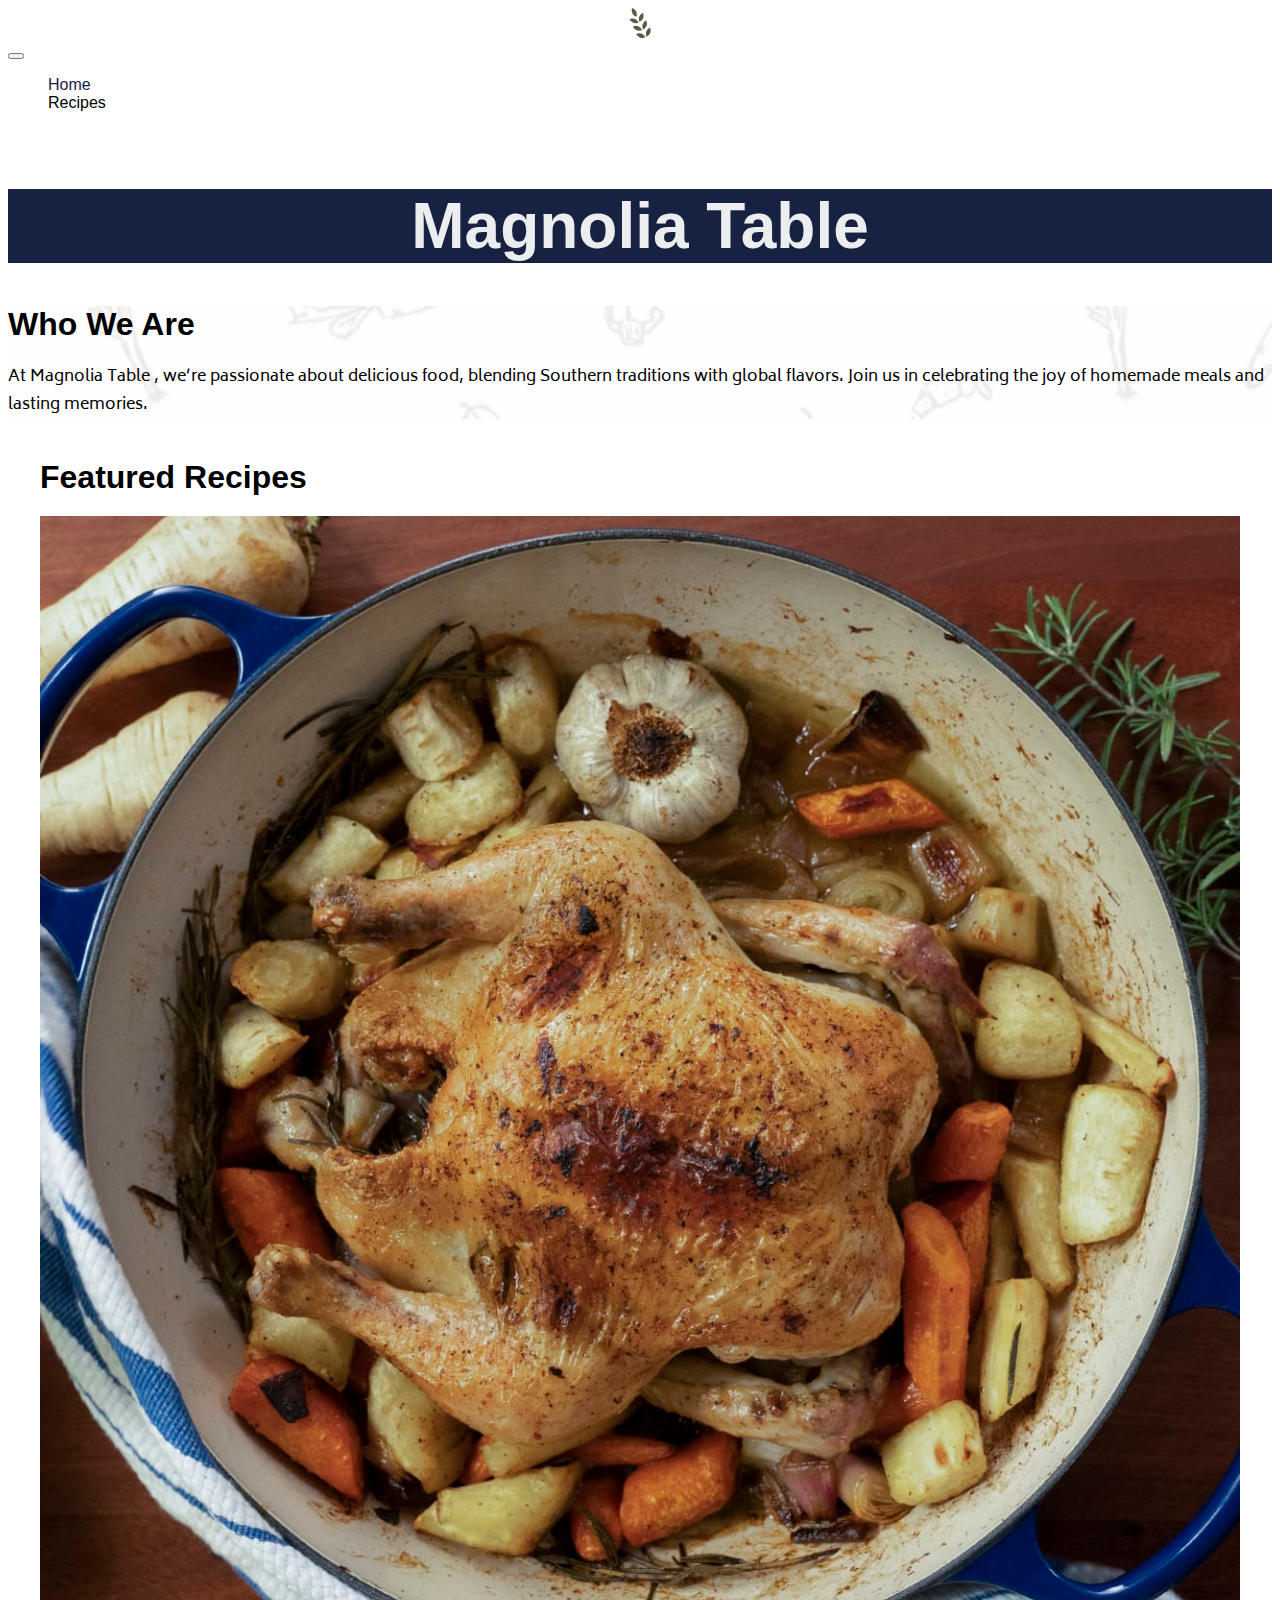
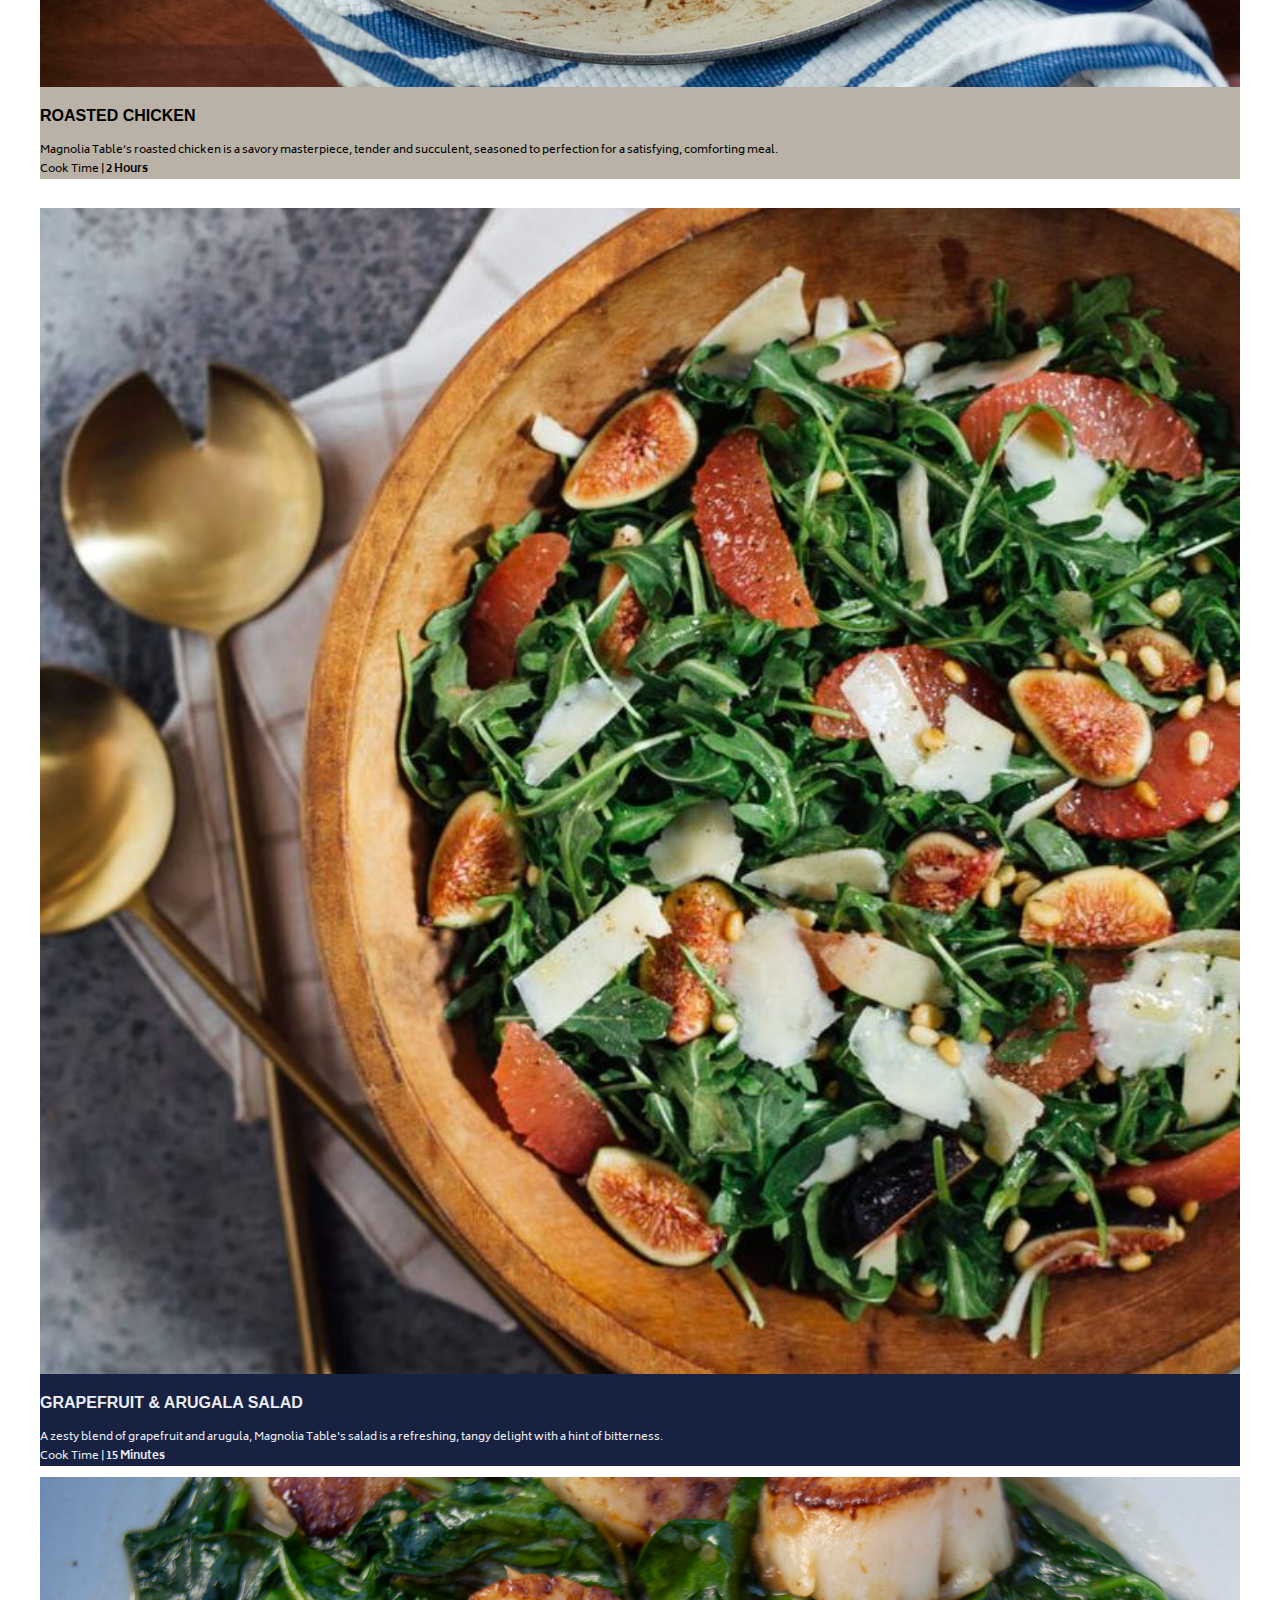
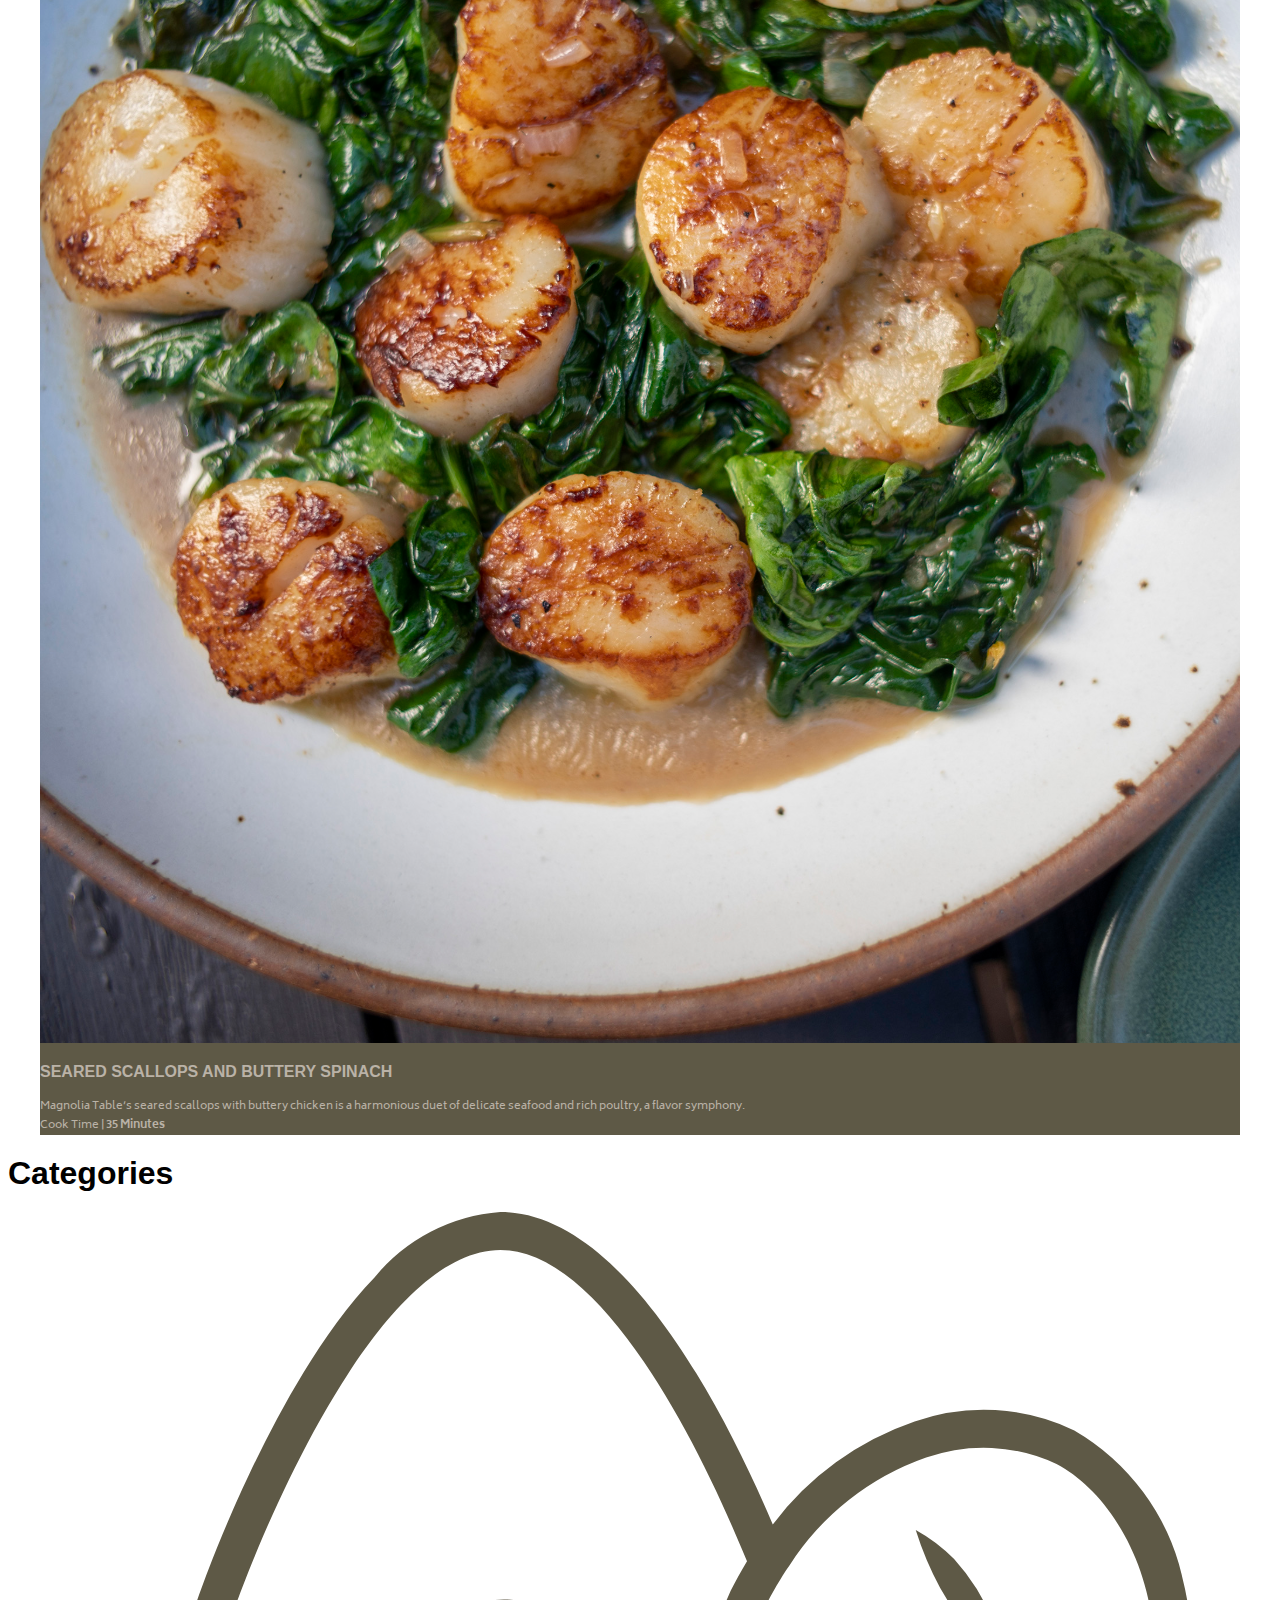
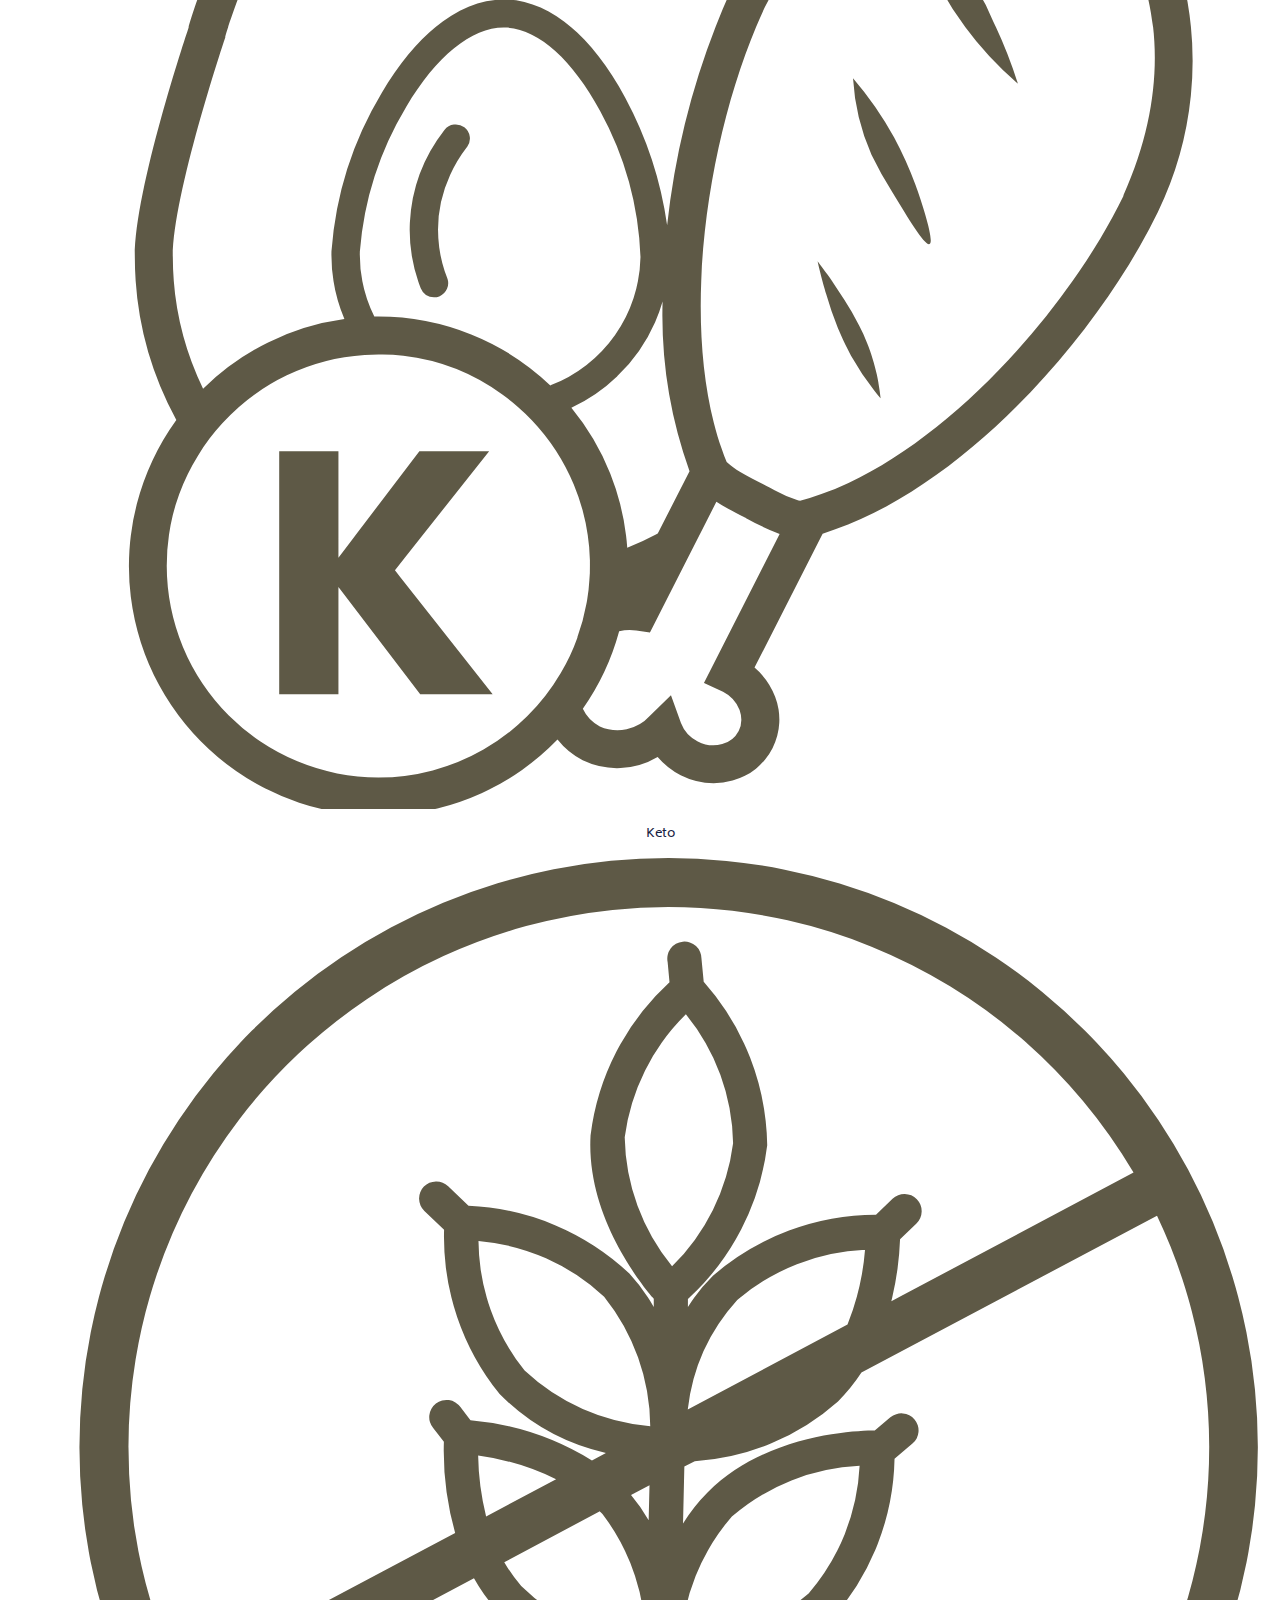
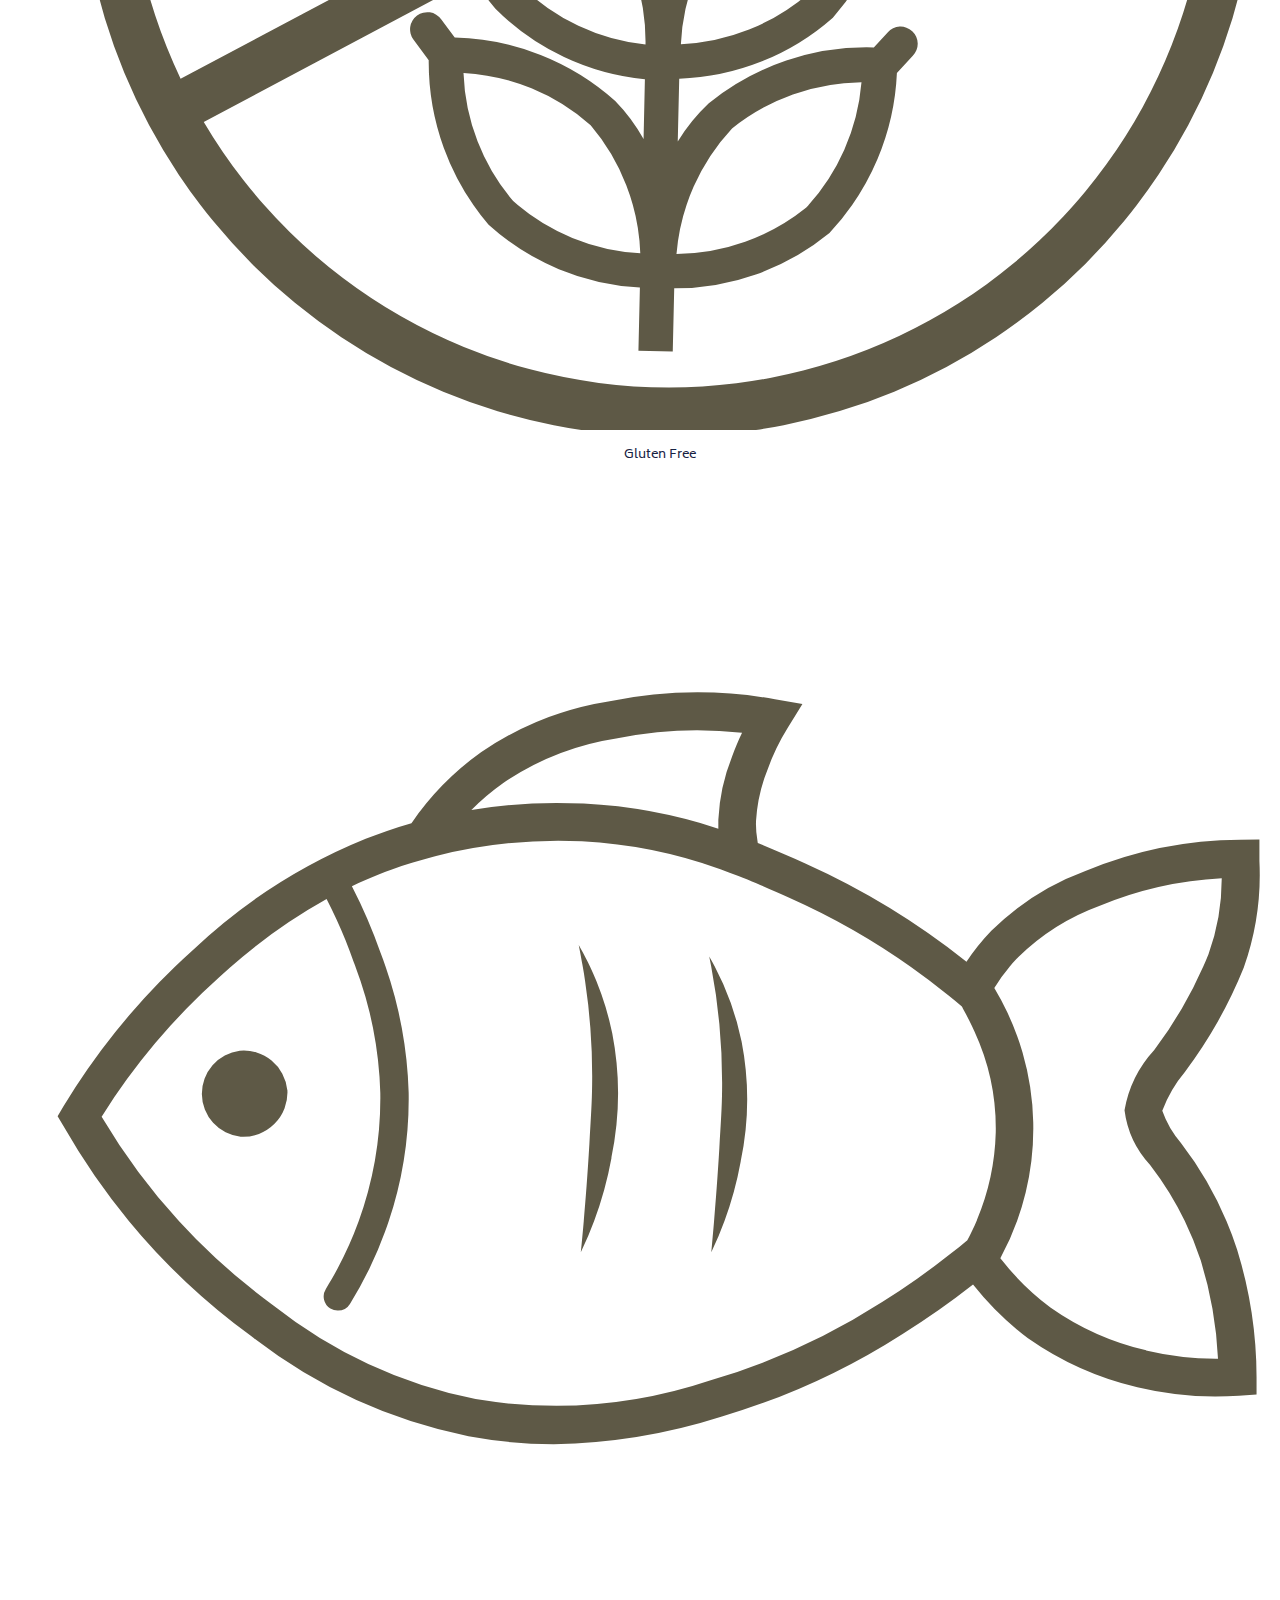
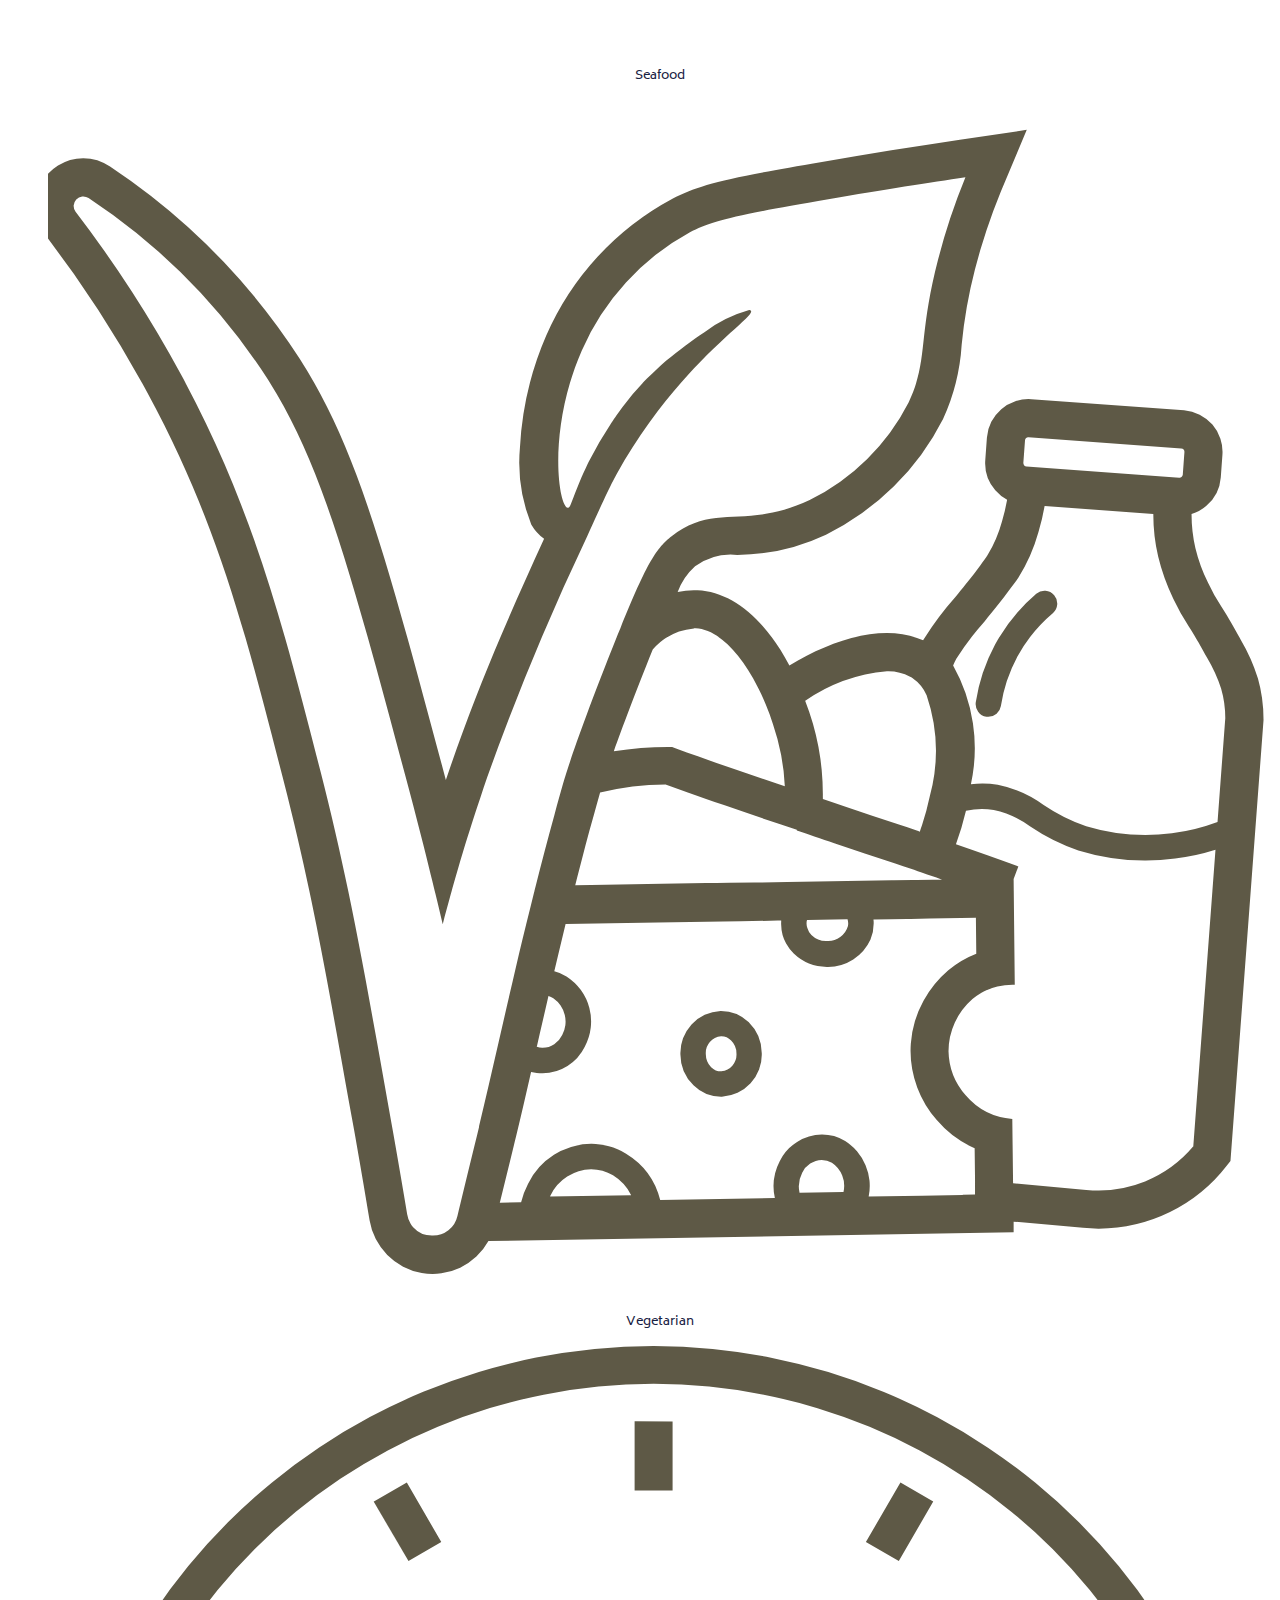
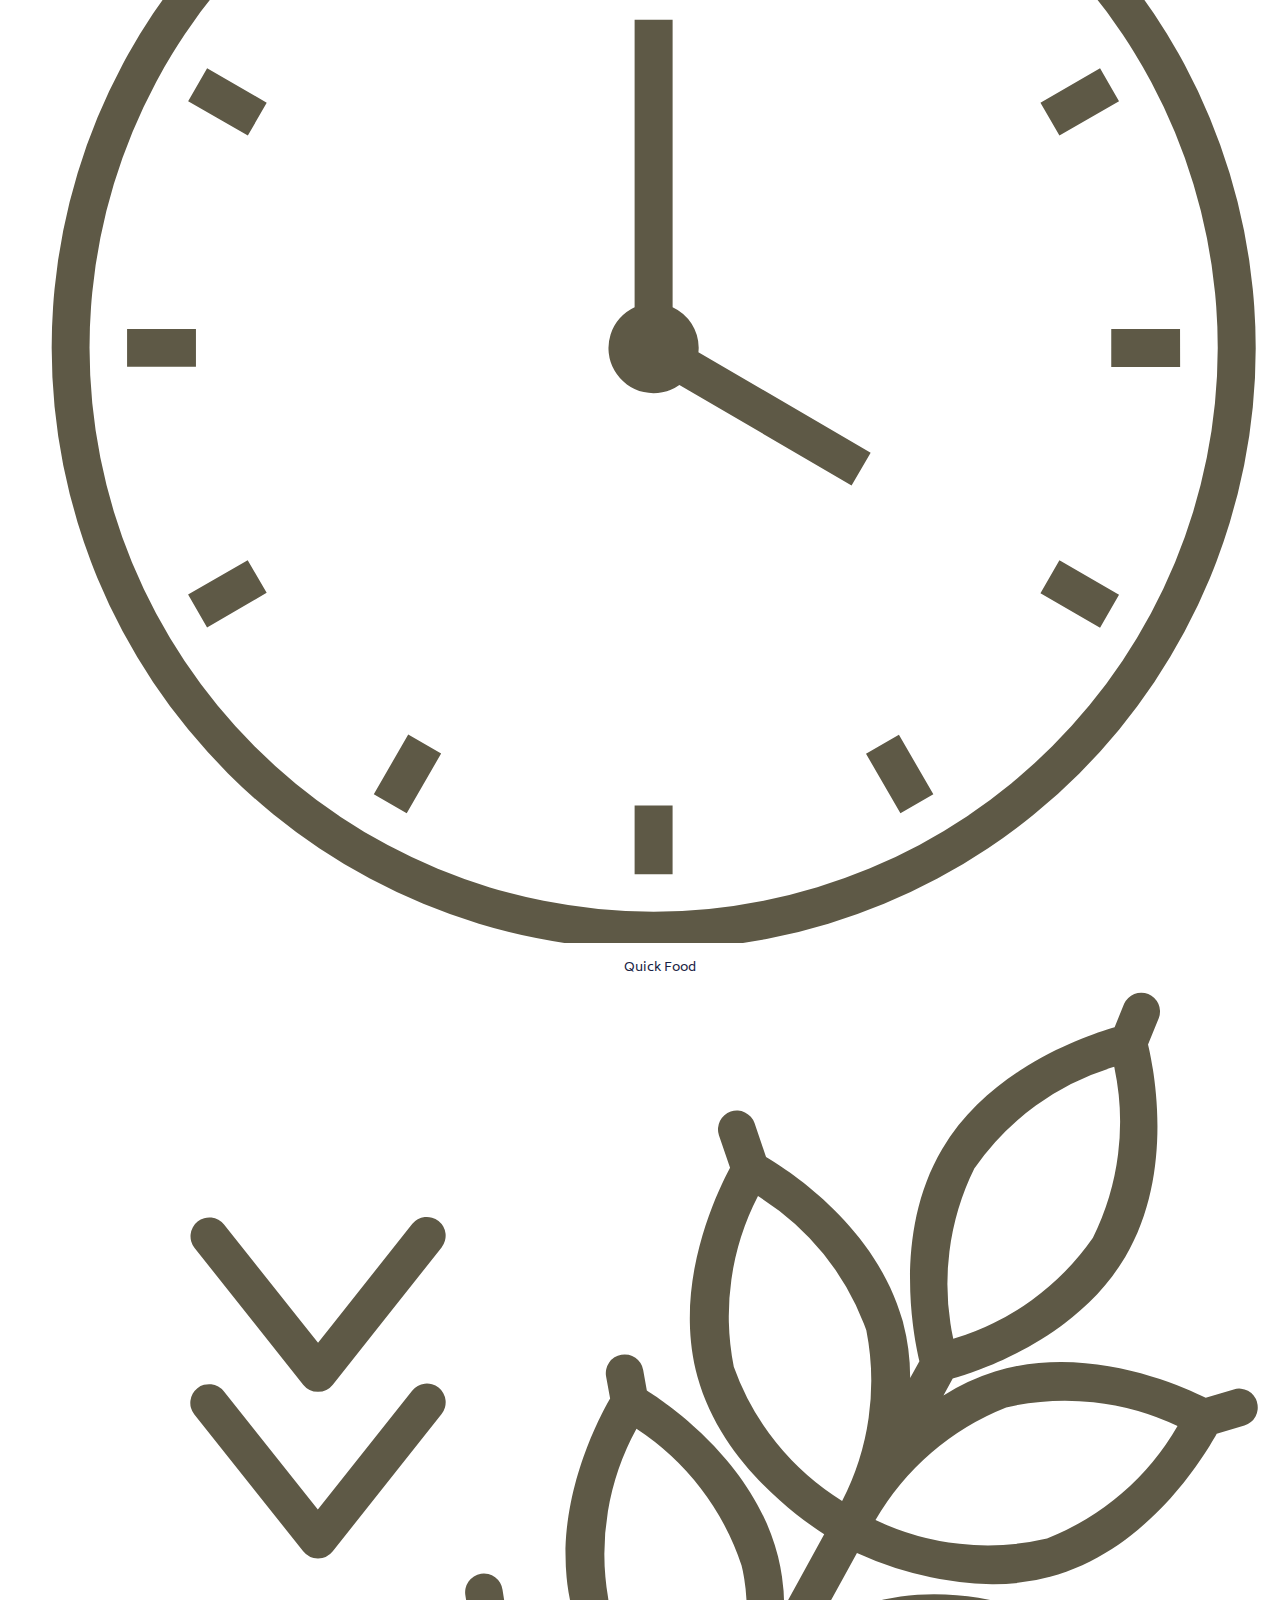
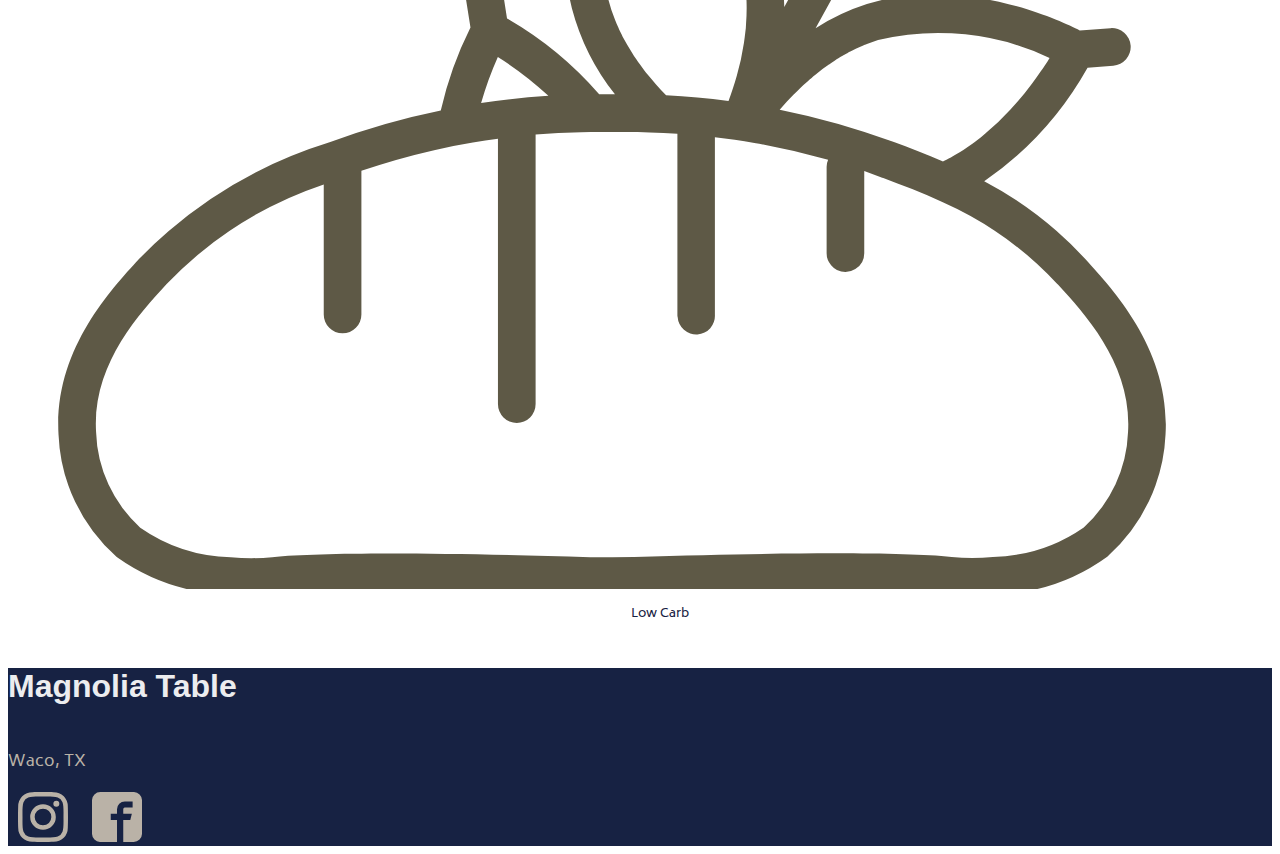
<file: index.html>
<!DOCTYPE html>
<html lang="en">

<head>
    <meta charset="utf-8">
    <meta http-equiv="X-UA-Compatible" content="IE=edge">
    <meta name="viewport" content="width=device-width, initial-scale=1">

    <title>Magnolia Table Recipes</title>

    <link href="https://cdn.jsdelivr.net/npm/bootstrap@5.0.2/dist/css/bootstrap.min.css" rel="stylesheet"
        integrity="sha384-EVSTQN3/azprG1Anm3QDgpJLIm9Nao0Yz1ztcQTwFspd3yD65VohhpuuCOmLASjC" crossorigin="anonymous">
    <link rel="stylesheet" href="css/styles.css">

    <link href="https://fonts.cdnfonts.com/css/brown-sugar-2" rel="stylesheet">
    <link href="https://fonts.cdnfonts.com/css/dream-orphans" rel="stylesheet">
    <link rel="preconnect" href="https://fonts.googleapis.com">
    <link rel="preconnect" href="https://fonts.gstatic.com" crossorigin>
    <link rel="preconnect" href="https://fonts.googleapis.com">
    <link rel="preconnect" href="https://fonts.gstatic.com" crossorigin>
    <link href="https://fonts.googleapis.com/css2?family=Biryani:wght@400;700&display=swap" rel="stylesheet">


</head>

<body>
    <!-- header -->

    <div class="row mt-3 mx-2">
        <div class="row">
            <nav class="navbar navbar-expand-lg navbar-light">
                <a class="navbar-brand" href="index.html"><img src="images/leaficon.svg" width="30" height="30"
                        class="d-inline-block align-top" alt=" a and v in brown as logo"></a>
                <button class="navbar-toggler" type="button" data-bs-toggle="collapse" data-bs-target="#navbarNav"
                    aria-controls="navbarNav" aria-expanded="false" aria-label="Toggle navigation">
                    <span class="navbar-toggler-icon"></span>
                </button>
                <div class="collapse navbar-collapse" id="navbarNav">
                    <ul class="navbar-nav header">
                        <li class="nav-item active">
                            <a class="nav-link active" href="index.html">Home</a>
                        </li>
                        <li class="nav-item">
                            <a class="nav-link" href="recipes.html">Recipes</a>
                        </li>

                    </ul>
                </div>
            </nav>


        </div>
    </div>

    <br class="py-3">
    <!-- hero -->

    <section class="container-fluid">
        <main class="row">
            <div class="navy  py-5 col-12">
                <h1 class="main">Magnolia Table</h1>
            </div>
        </main>
    </section>


    <!-- who we are -->

    <section class="pattern wwa py-5">
        <div class="row text-center justify-content-center">
            <div class="col-12">
                <h2 class="header">Who We Are</h2>
            </div>
            <div class="col-5 text-center">
                <p class="bodytext">At Magnolia Table , we’re passionate about delicious food, blending Southern
                    traditions with global flavors. Join us in celebrating the joy of homemade meals and lasting
                    memories.</p>
            </div>
        </div>
    </section>


    <!-- featured recipes -->
    <section class="container">
        <section class="featuredrecipes container-fluid">
            <h2 class="header text-center py-5">Featured Recipes</h2>
            <div class="row">
                <div class="col-md-10 col-12 p-3 sand col-lg-4">
                    <a href="roastedchicken.html">
                        <div class="row">
                            <div class="col-5  col-lg-6  mx-lg-0">
                                <img src="images/roastedchicken.svg"
                                    alt="pan roasted chicken with potatoes and carrots">
                            </div>

                            <div class="col-6 col-lg-6">
                                <h3 class="header">ROASTED CHICKEN</h3>

                                <p class="bodytext">Magnolia Table’s roasted chicken is a savory masterpiece, tender
                                    and succulent, seasoned to perfection for a satisfying, comforting meal.
                                    <br>
                                    Cook Time |<strong> 2 Hours</strong>
                                </p>



                            </div>
                        </div>
                    </a>
                </div>

                <br class="m-5 col-12">
                
                    <div class="col-12 col-lg-4 navy p-3 frecipe2">
                        <a href="arugulasalad.html">
                            
                                <div class="row">
                                    <div class="col-5  col-lg-6  mx-lg-0">
                                        <img src="images/grapefuit.svg" alt="a grapefuit salad with gold cutlery">
                                    </div>

                                    <div class="col-6 col-lg-6">
                                        <h3 class="header">GRAPEFRUIT & ARUGALA SALAD</h3>

                                        <p class="bodytext">A zesty blend of grapefruit and arugula, Magnolia Table's
                                            salad is a refreshing, tangy delight with a hint of bitterness.
                                            <br>
                                            Cook Time |<strong> 15 Minutes</strong>
                                        </p>


                                    </div>
                                </div>
                        
                        </a>
                    </div>
             
                <div class="col-12 col-lg-4  olive p-3 frecipe3">
                    <a href="searedscallops.html">
                        <div class="row">
                            <div class="col-5  col-lg-6  mx-lg-0">
                                <img src="images/searedscallops.svg" alt="scallops on a plate with spinach">
                            </div>

                            <div class="col-6 col-lg-6">
                                <h3 class="header">SEARED SCALLOPS AND BUTTERY SPINACH</h3>

                                <p class="bodytext">Magnolia Table’s seared scallops with buttery chicken is a
                                    harmonious duet of delicate seafood and rich poultry, a flavor symphony.
                                    <br>
                                    Cook Time | <strong>35 Minutes</strong>
                                </p>



                            </div>
                        </div>
                    </a>
                </div>
            </div>
        </section>

    </section>



    <!-- images -->

    <section class="icons">
        <div class="row">
            <div class="col-12 py-3">
                <h2 class="header text-center py-5">Categories</h2>
            </div>
        </div>


        <ul class="row justify-content-center">
            <li class="col-lg-1 col-6 col-md-4 "><img src="images/keto.svg" alt="egg and chicken with circle k">
                <p>Keto</p>
            </li>
            <li class="col-lg-1 col-6 col-md-4 offset-lg-1"><img src="images/gluten.svg"
                    alt="wheat icon with circle and diagonal bar through it">
                <p>Gluten Free</p>
            </li>
            <li class="col-lg-1 col-6 col-md-4 offset-lg-1"><img src="images/seafood.svg" alt="fish swimming left">
                <p>Seafood</p>
            </li>
            <li class="col-lg-1 col-6 col-md-4 offset-lg-1"><img src="images/vegetarian.svg"
                    alt="v with plant stem and cheese and milk and egg">
                <p>Vegetarian</p>
            </li>
            <li class="col-lg-1 col-6 col-md-4 offset-lg-1"><img src="images/quickfood.svg"
                    alt="clock showing 20 minutes">
                <p>Quick Food</p>
            </li>
            <li class="col-lg-1 col-6 col-md-4 offset-lg-1"><img src="images/lowcarb.svg"
                    alt="bread and 3 arrows facing downward">
                <p>Low Carb</p>
            </li>
        </ul>


    </section>


    <!-- footer -->

    <footer class="navy py-5">
        <div class="container-fluid">
            <div class="row justify-content-center text-center">
                <h4>Magnolia Table</h4>
                <p class="bodytext">Waco, TX</p>

                <div class="row justify-content-center">
                    <div class="col-8">
                        <img src="images/instagramicon.svg" alt="beige instagram icon">

                        <img src="images/facebookicon.svg" alt="beige facebook icon - f with box around itself">
                    </div>
                </div>
            </div>

        </div>
    </footer>

    <script src="https://cdn.jsdelivr.net/npm/bootstrap@5.0.2/dist/js/bootstrap.bundle.min.js"
        integrity="sha384-MrcW6ZMFYlzcLA8Nl+NtUVF0sA7MsXsP1UyJoMp4YLEuNSfAP+JcXn/tWtIaxVXM"
        crossorigin="anonymous"></script>
</body>

</html>
</file>
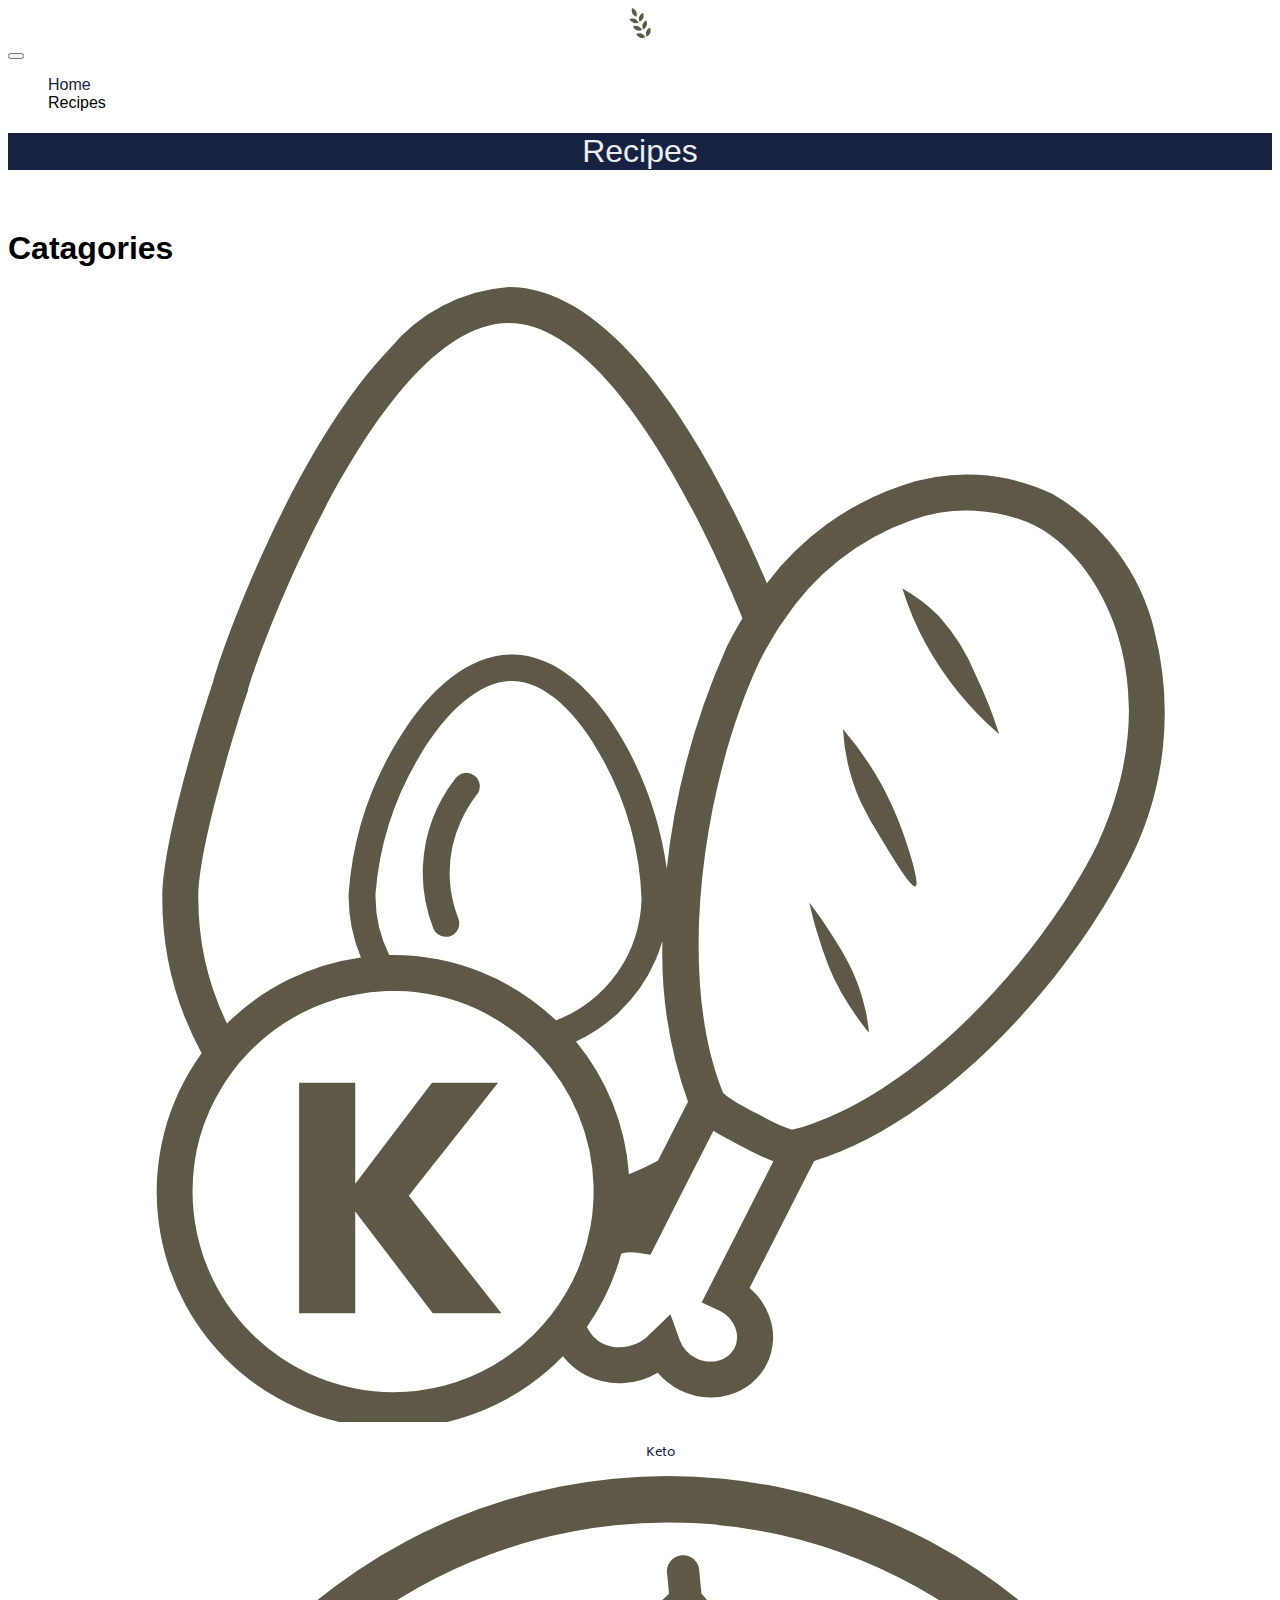
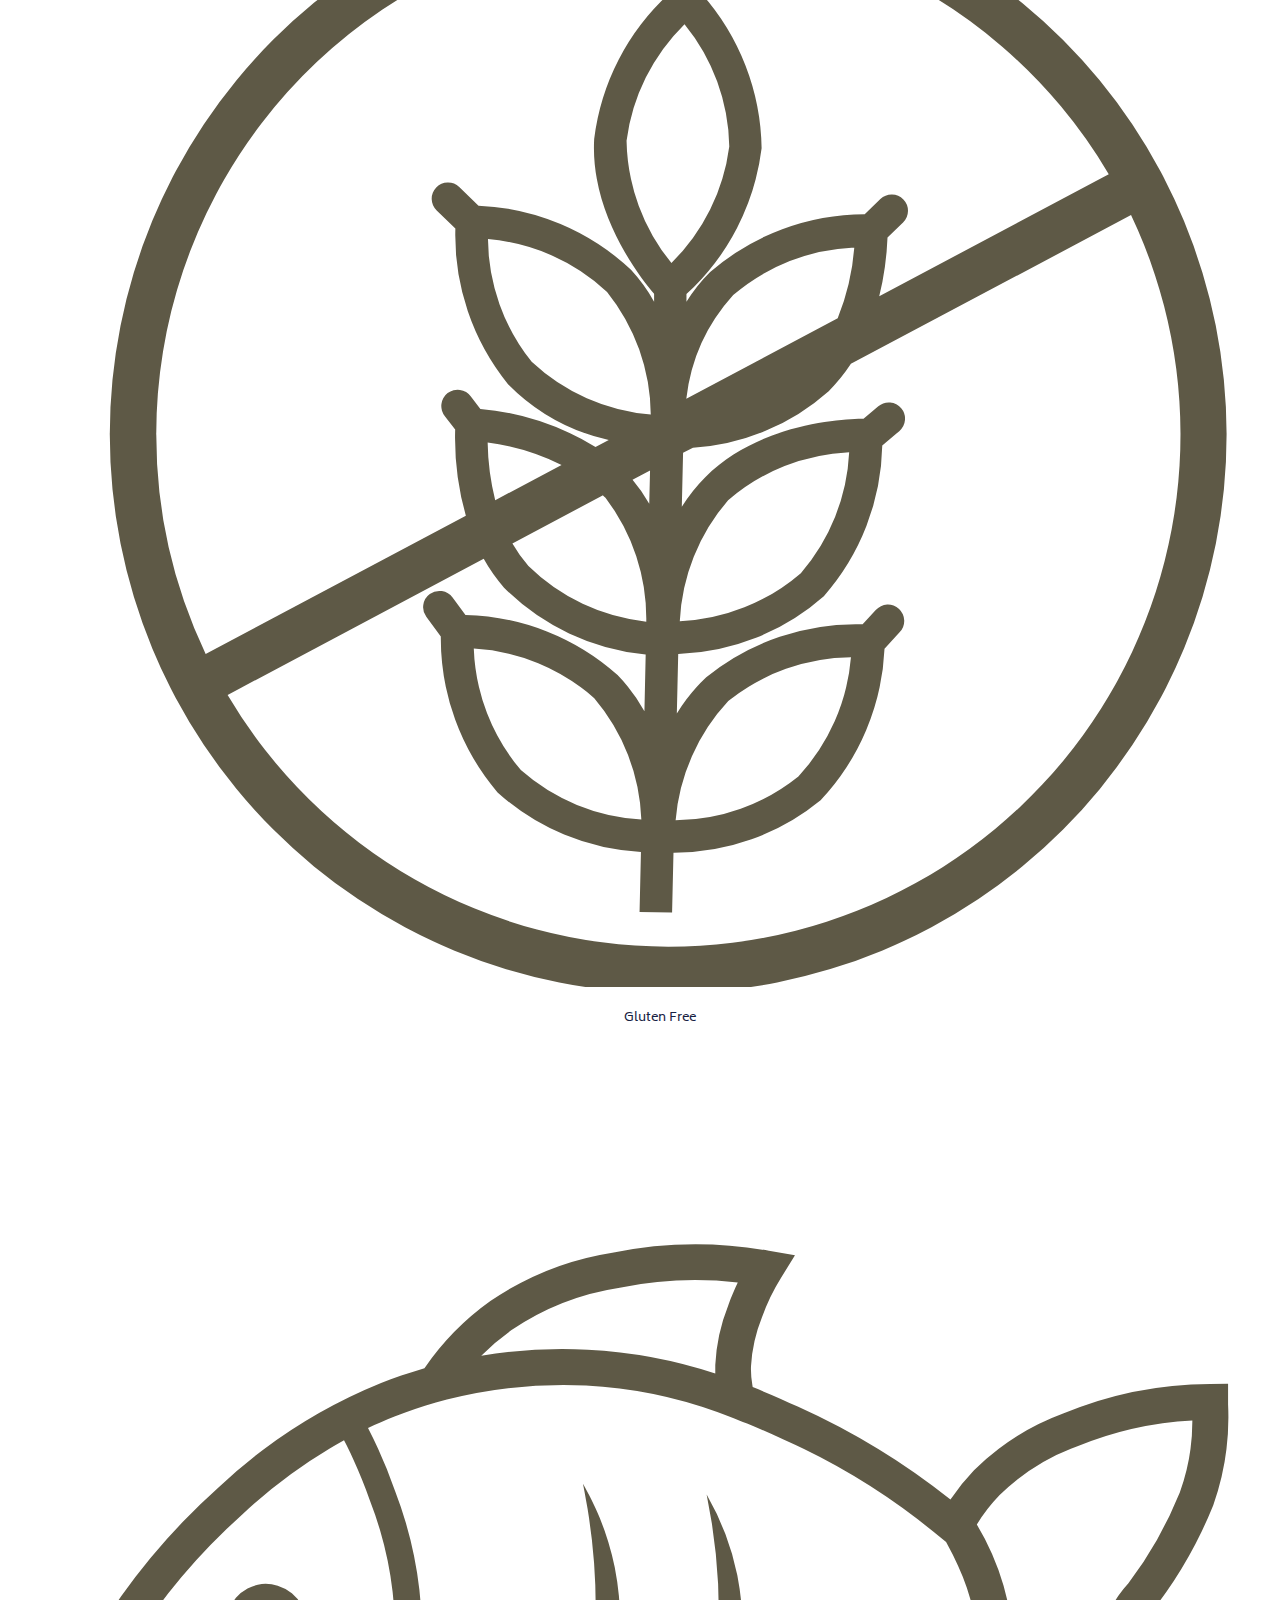
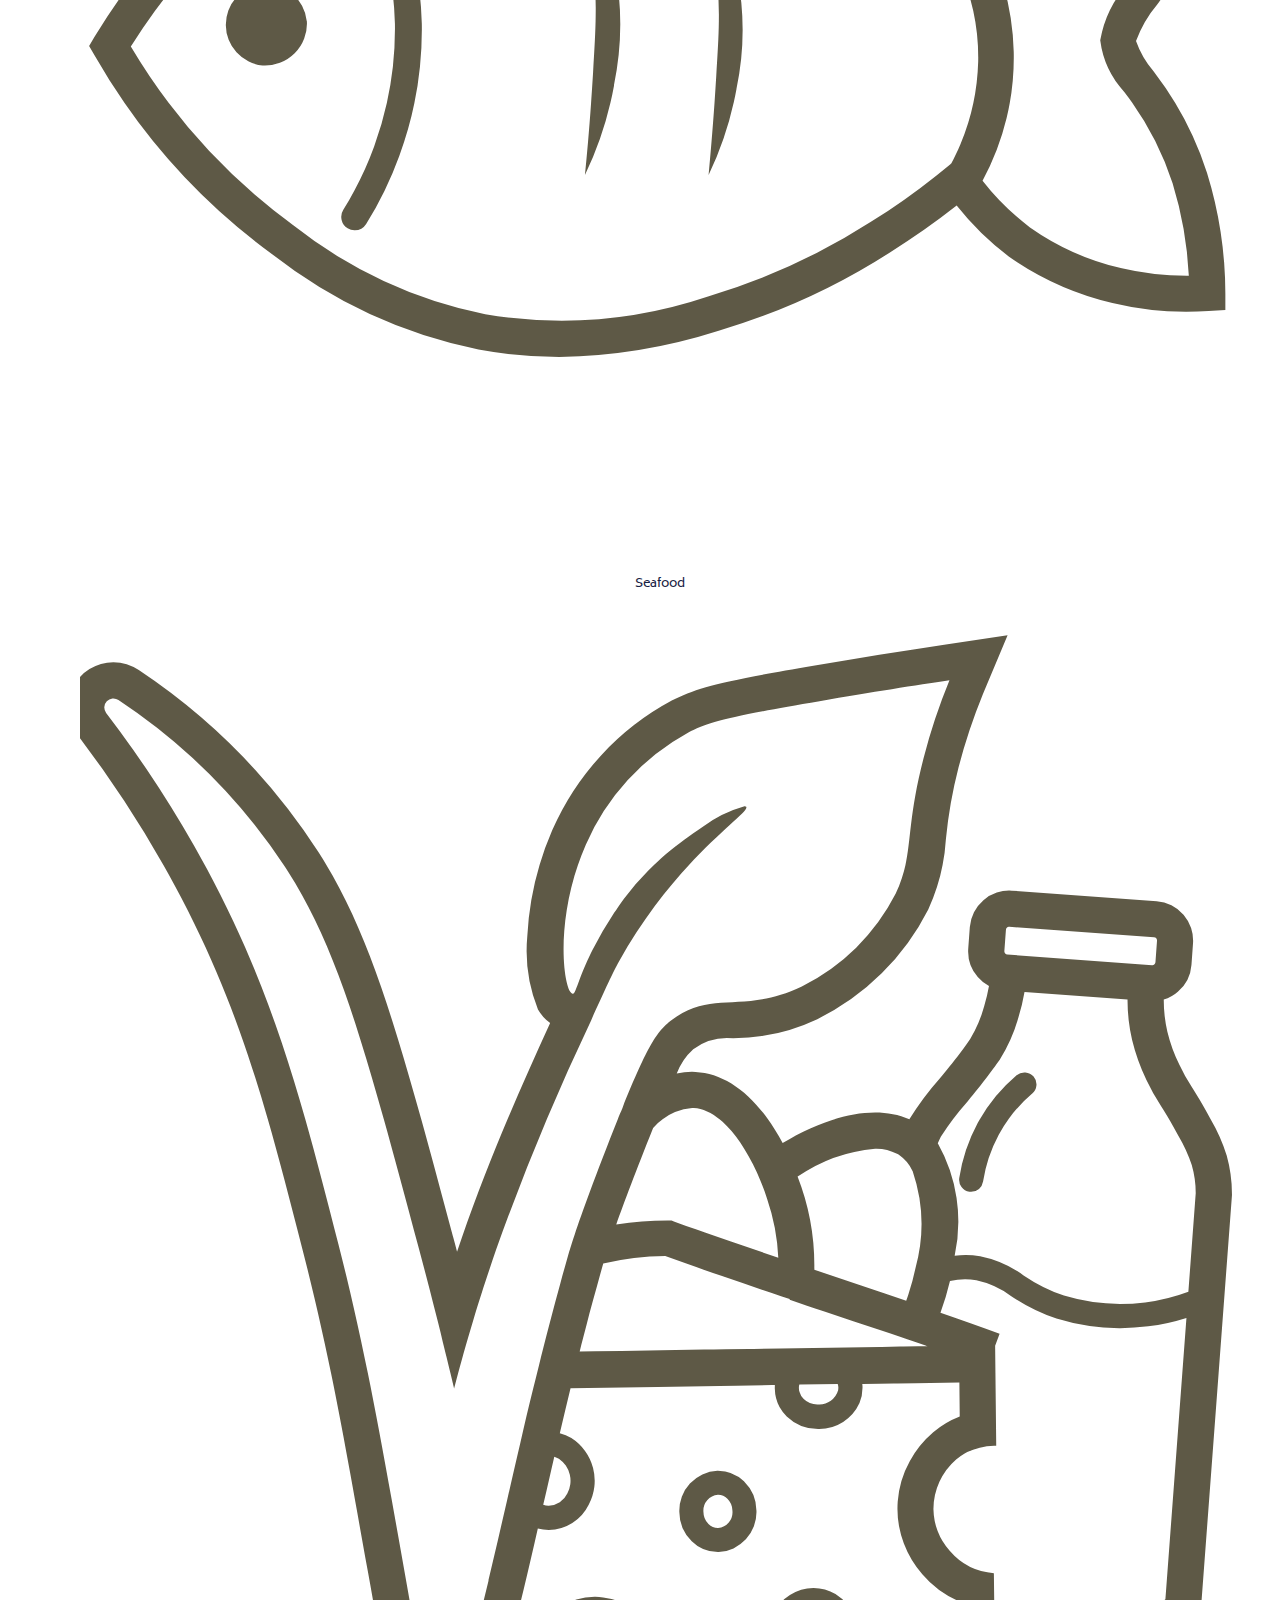
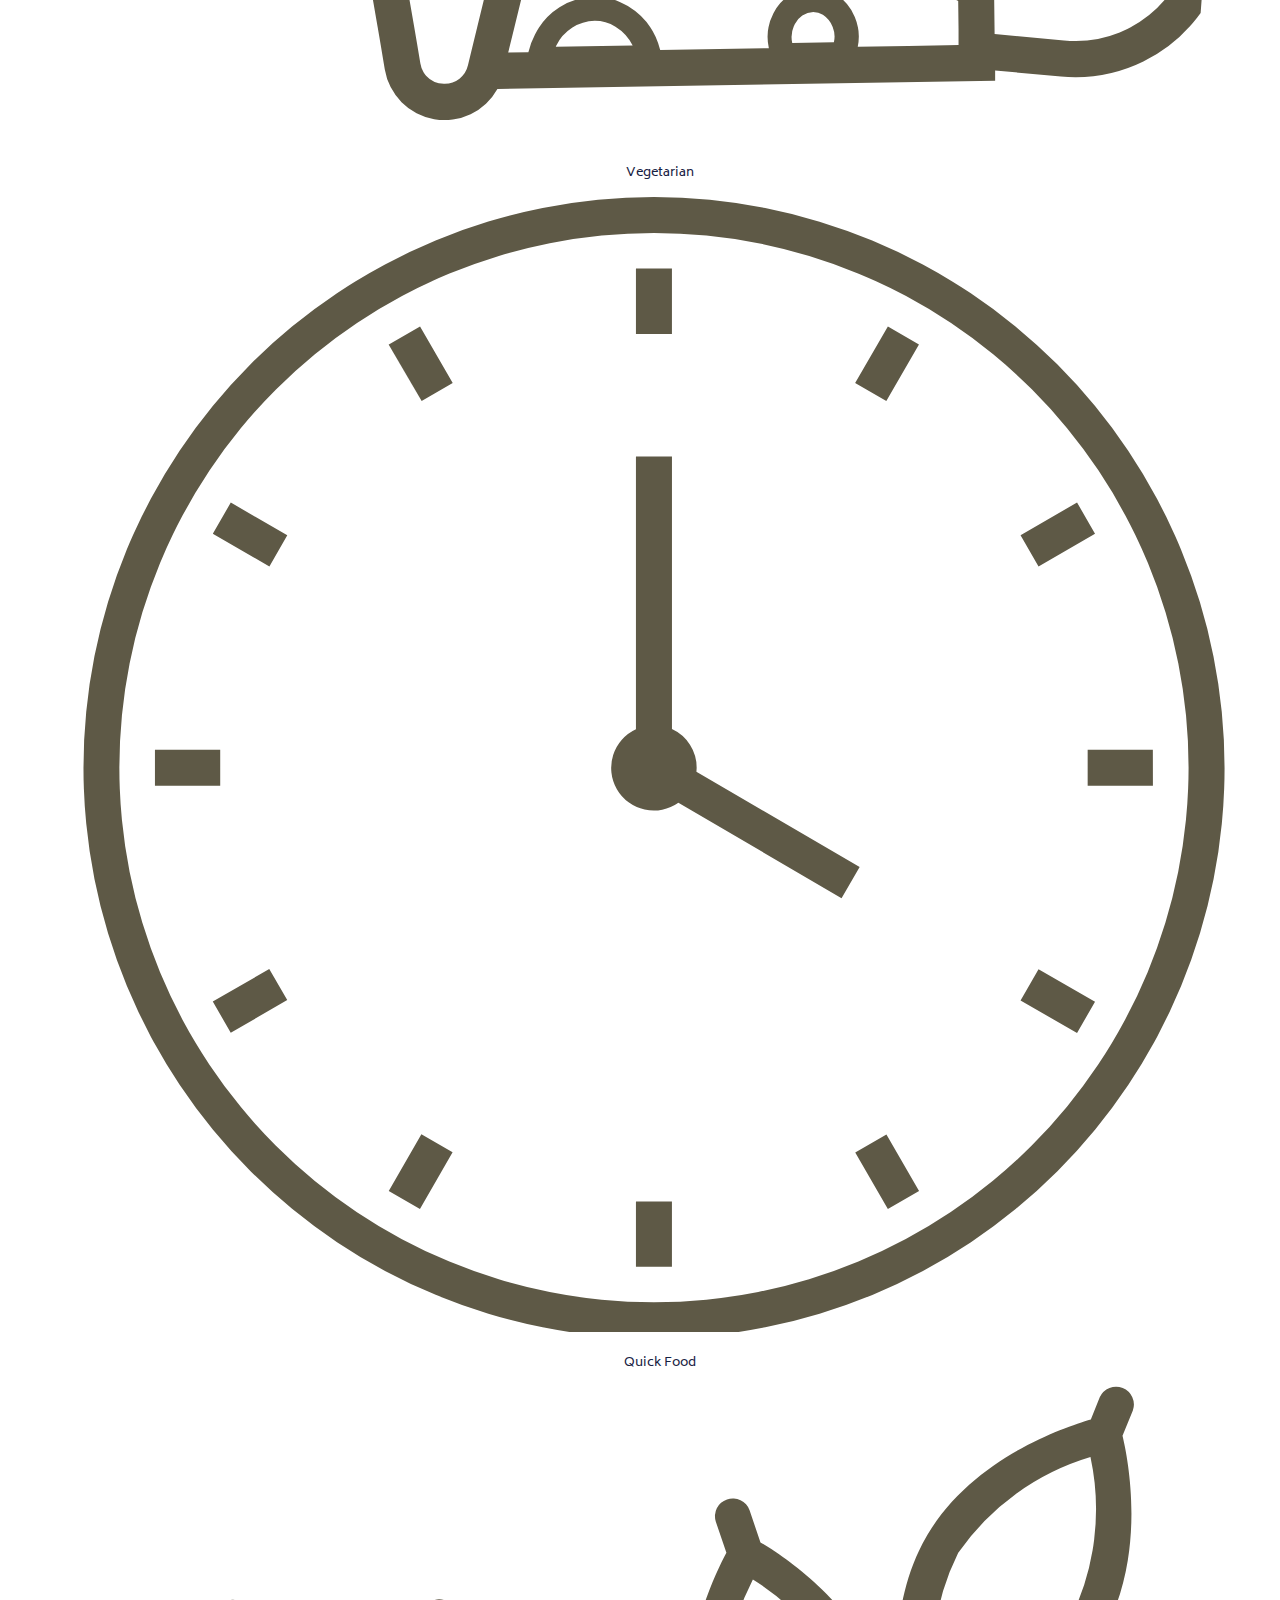
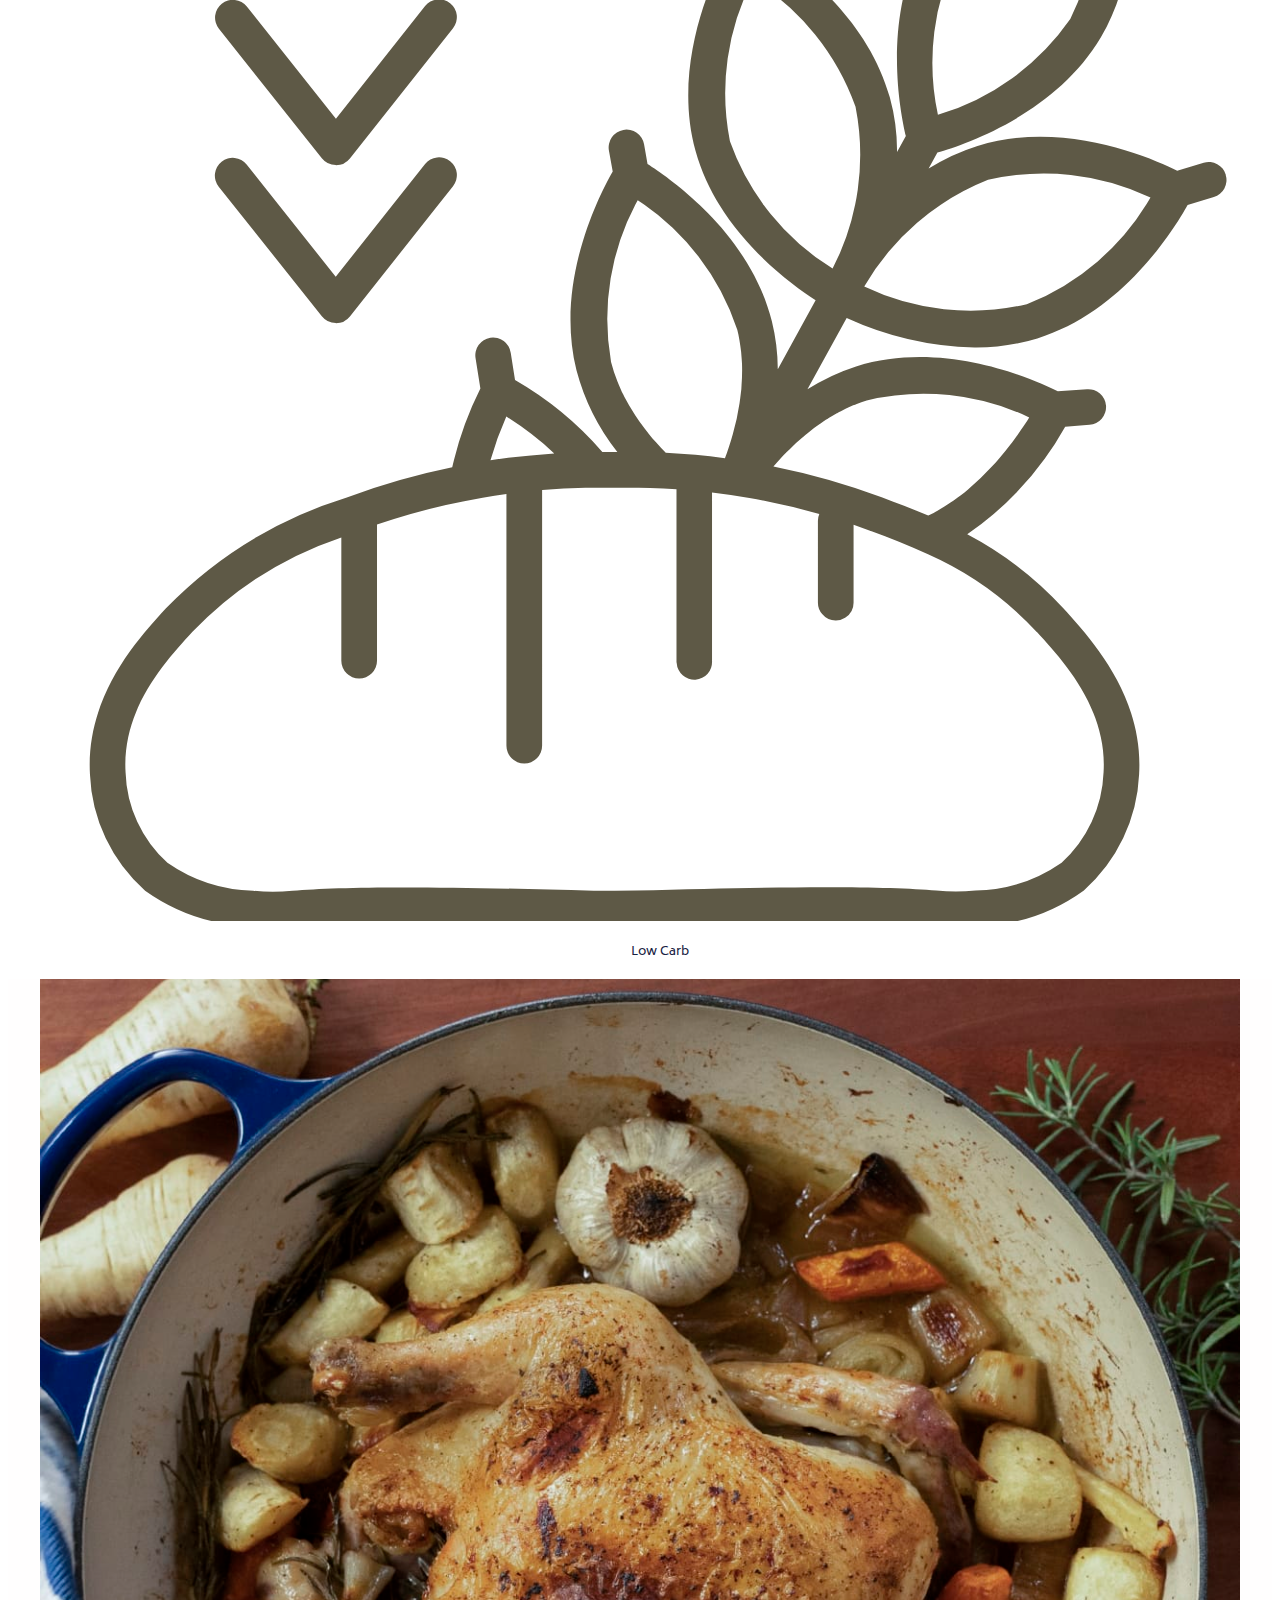
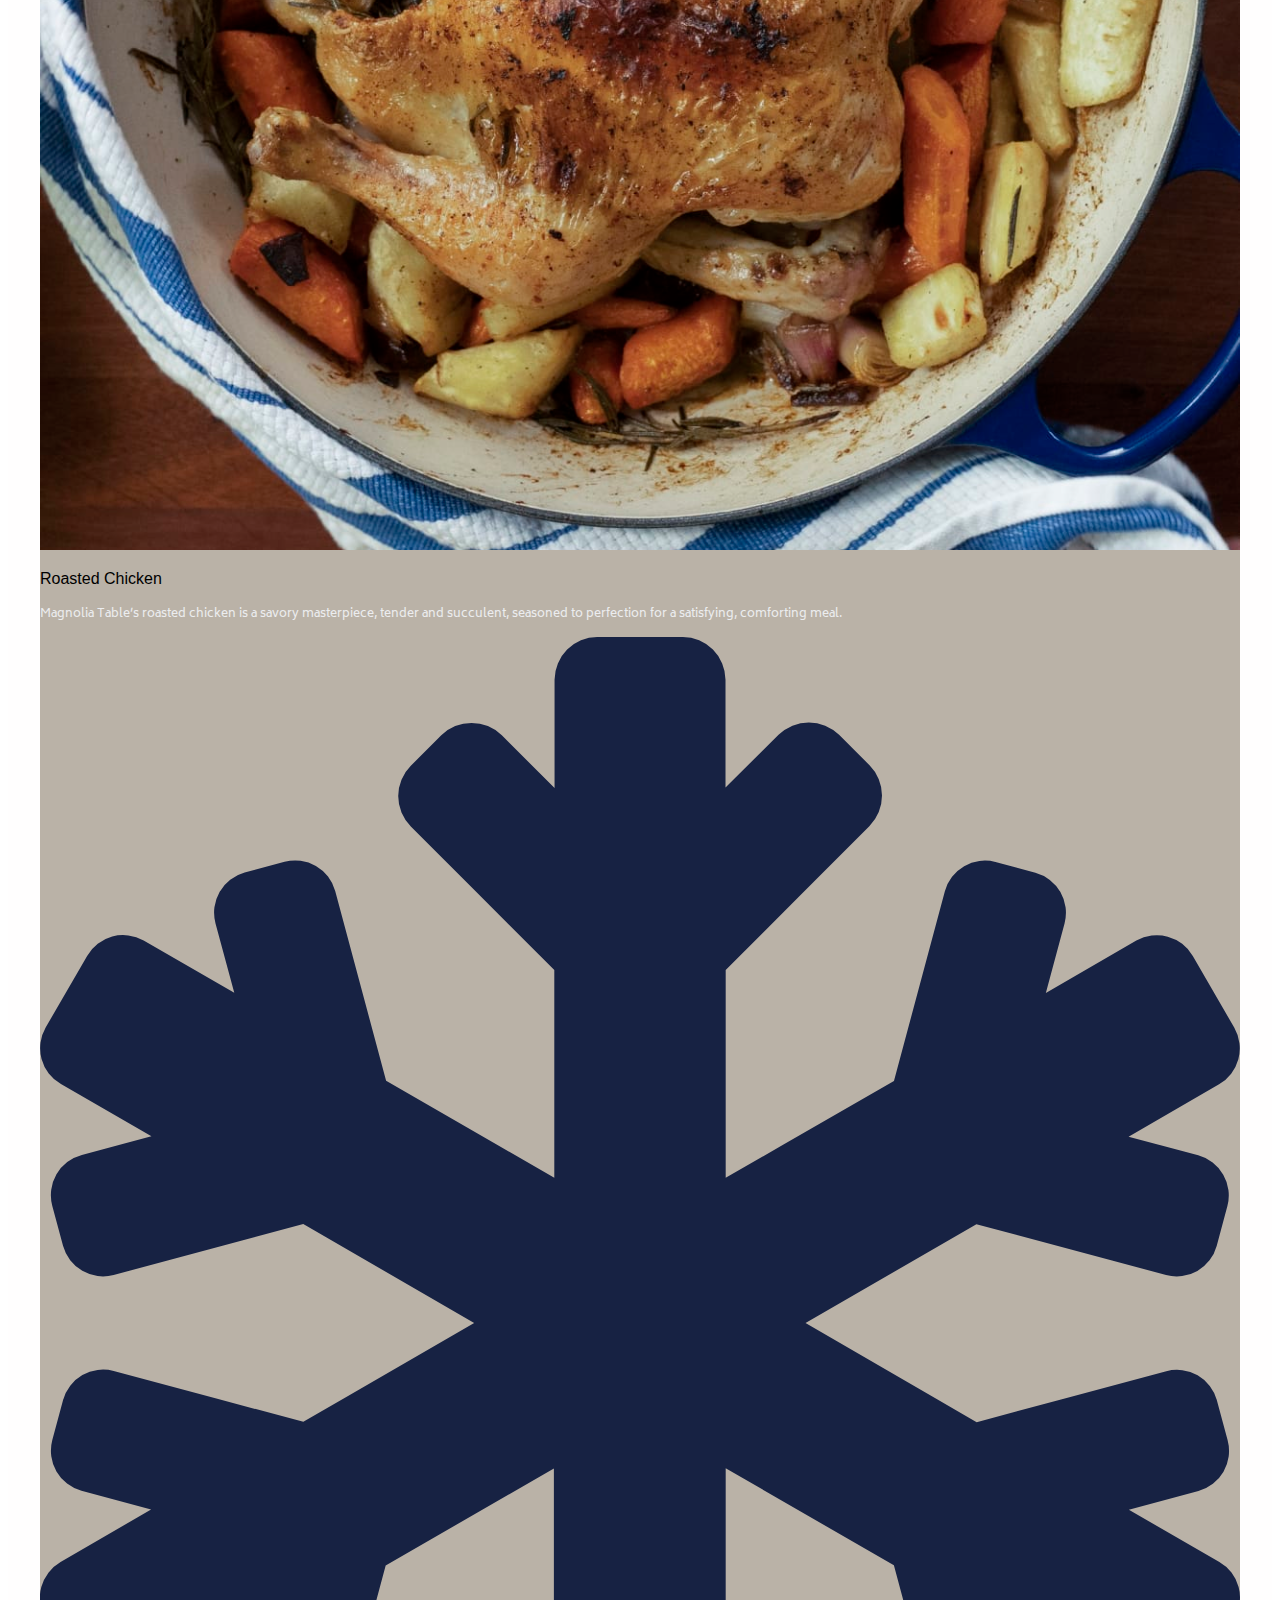
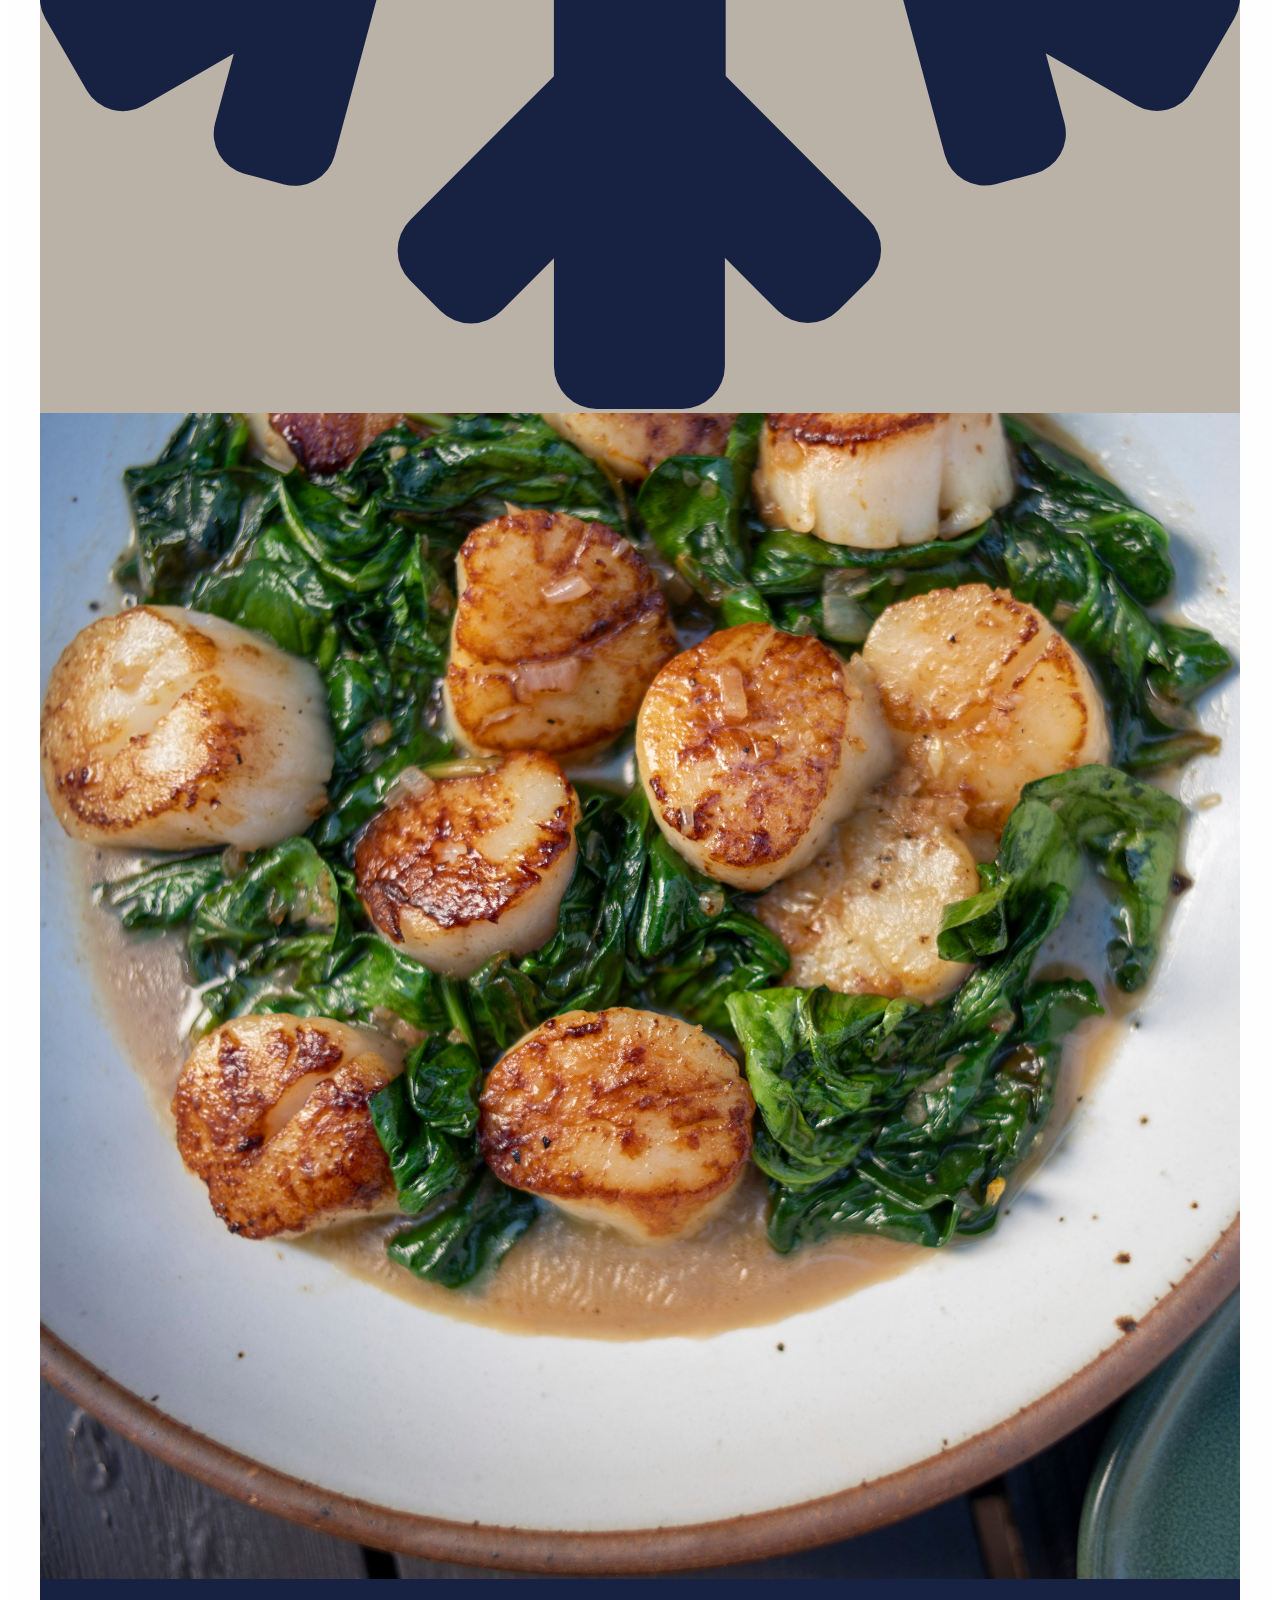
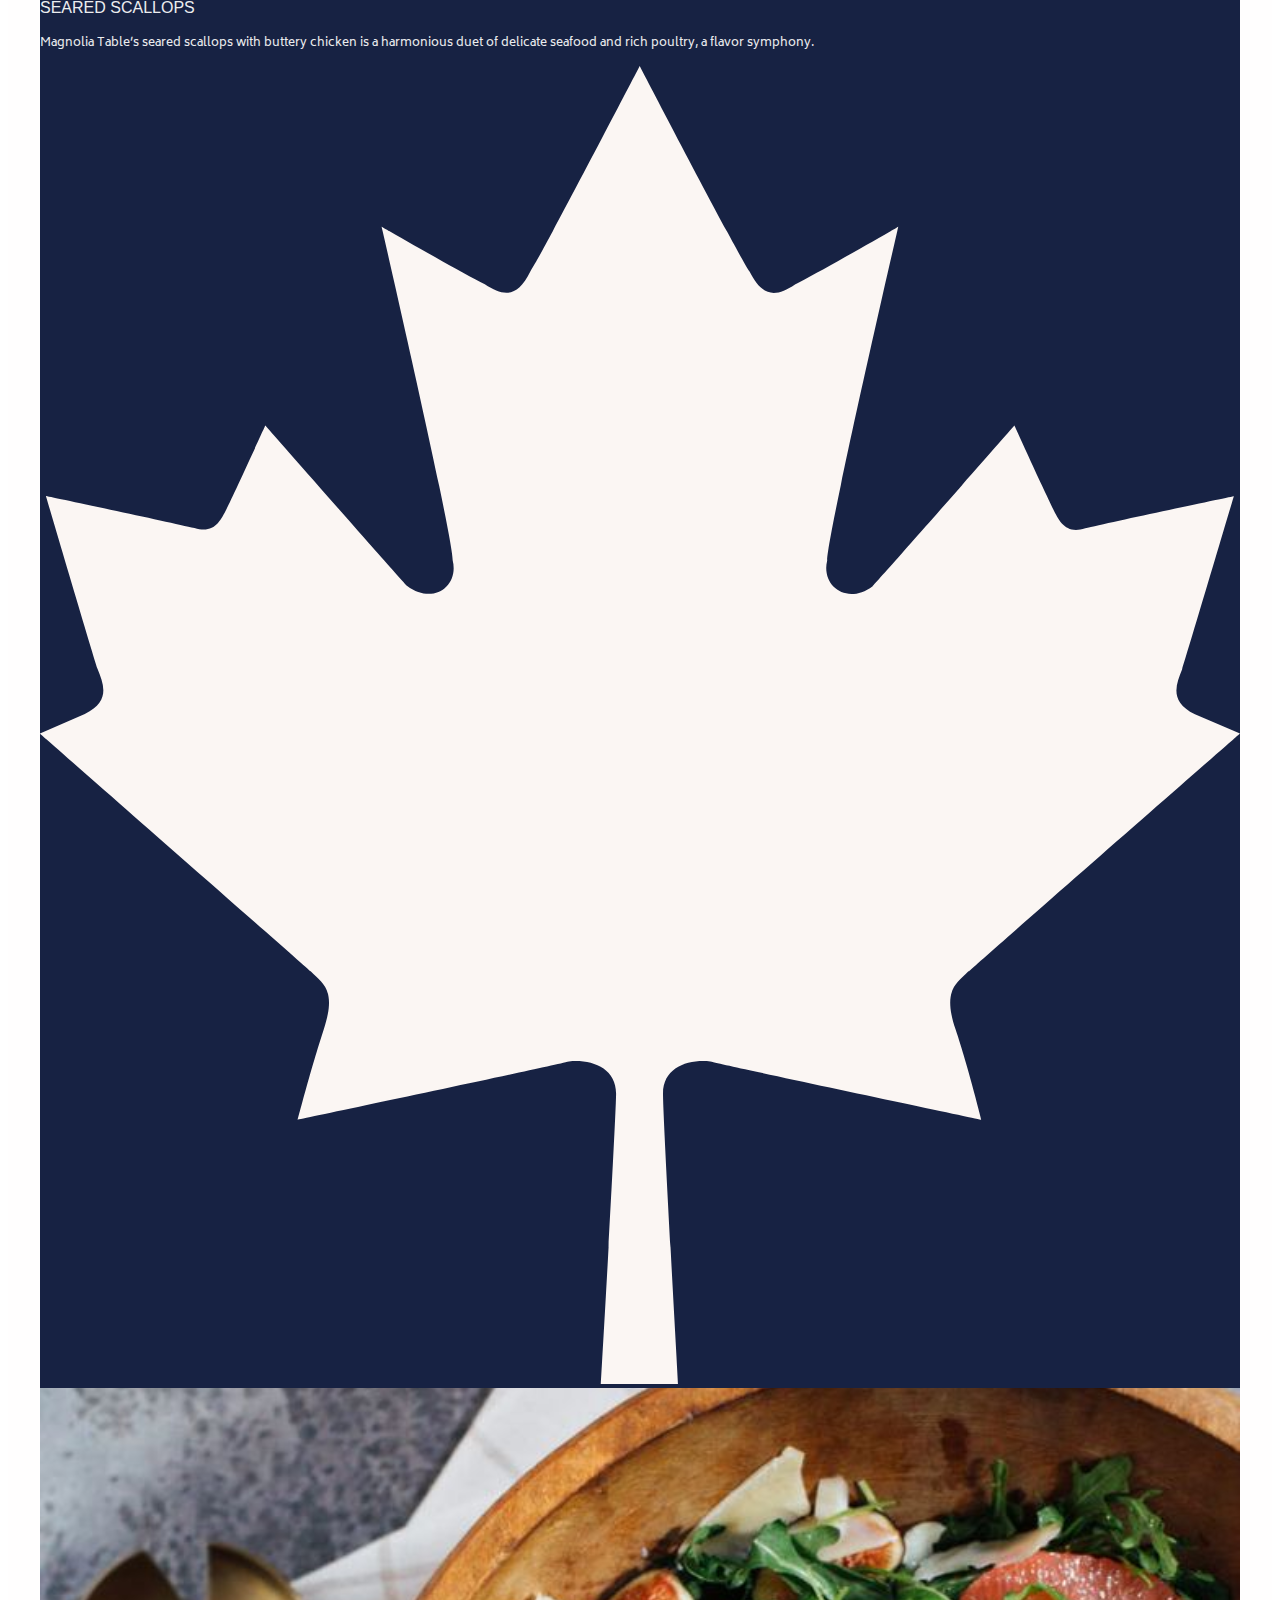
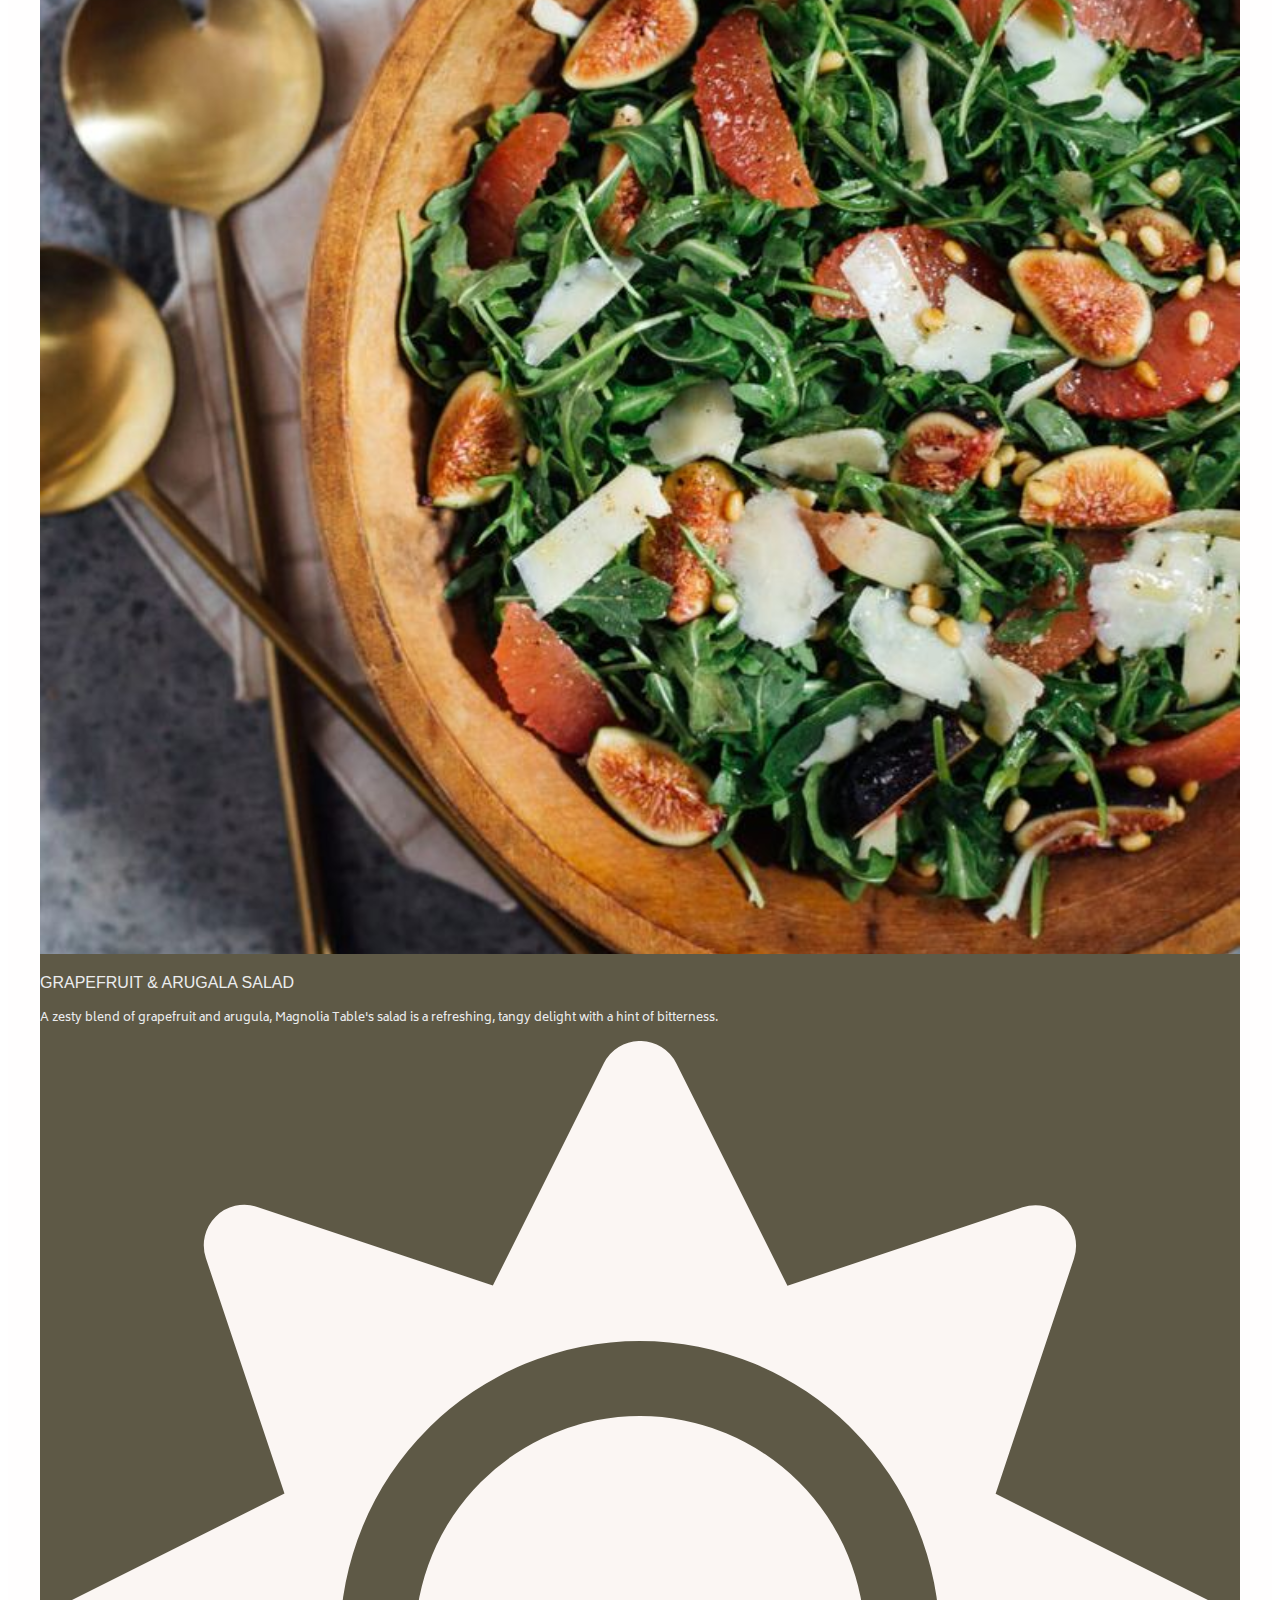
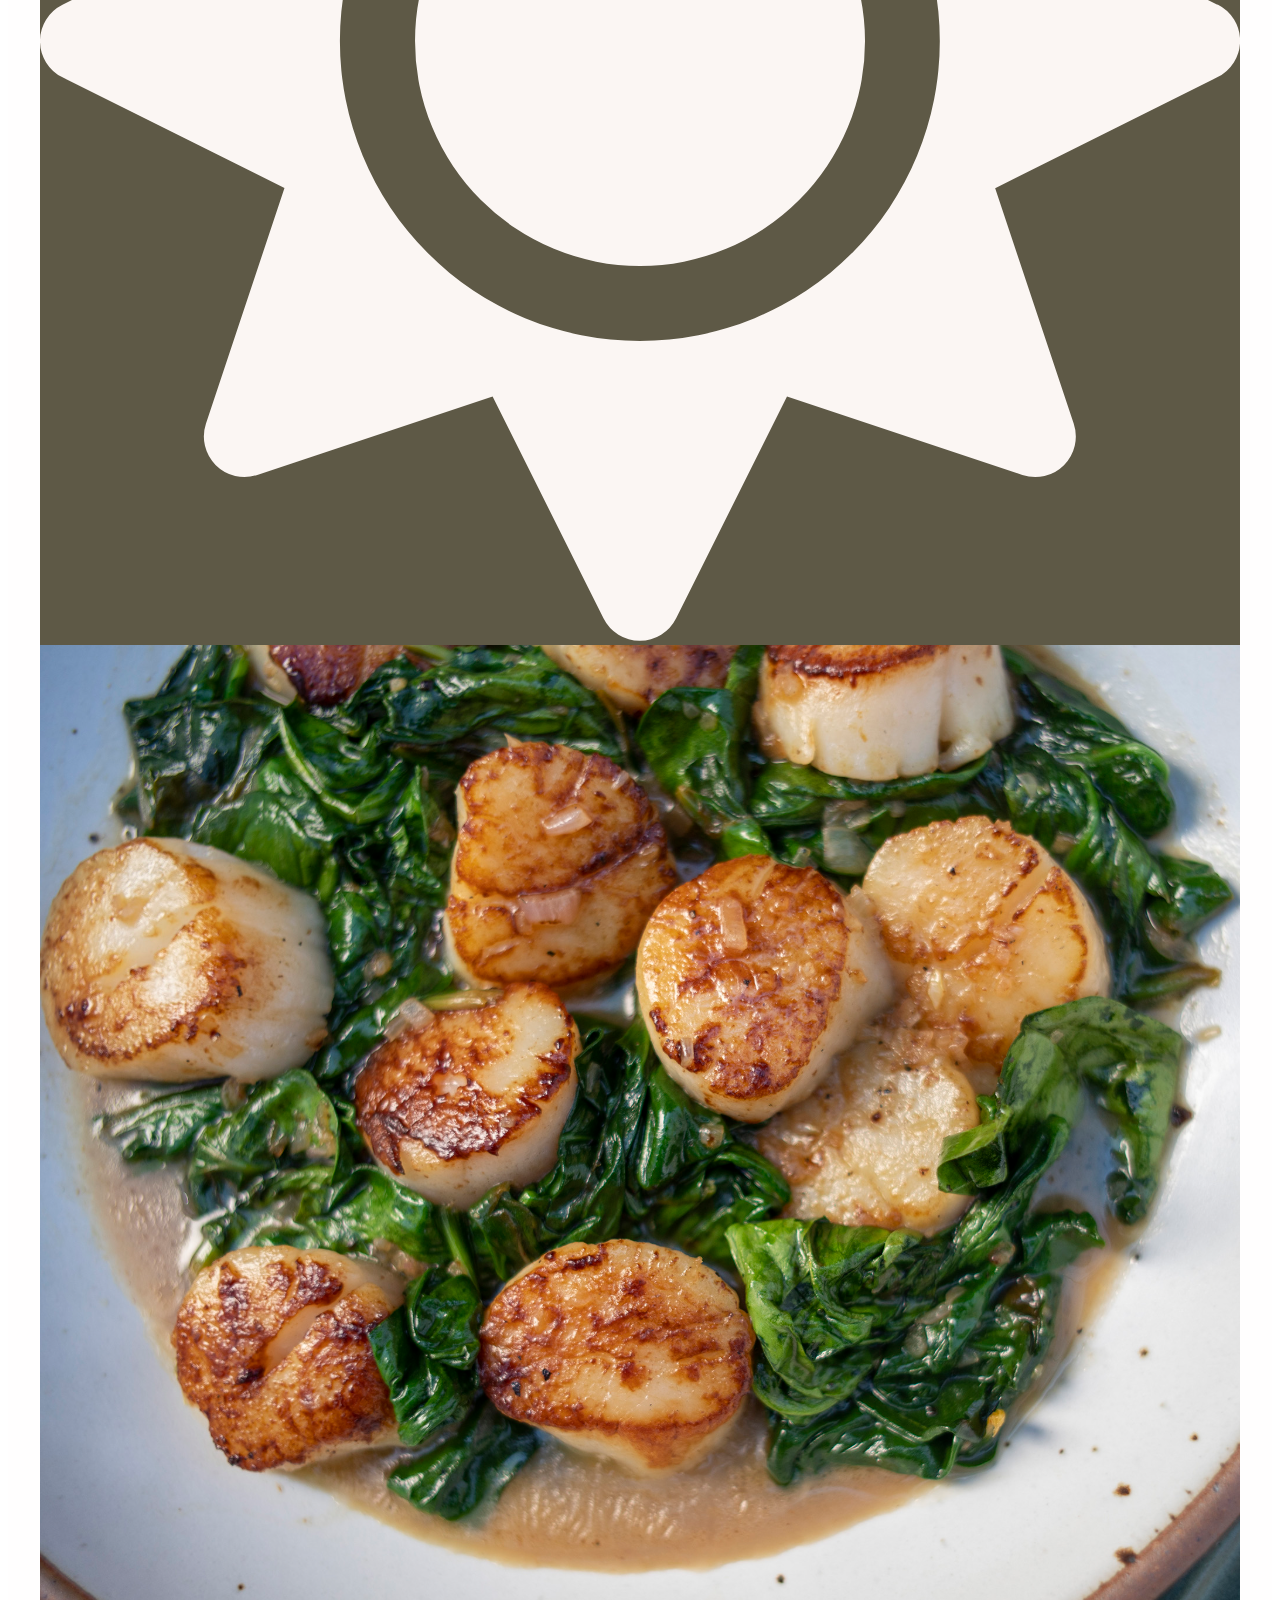
<file: recipes.html>
<!DOCTYPE html>
<html lang="en">

<head>
    <meta charset="utf-8">
    <meta http-equiv="X-UA-Compatible" content="IE=edge">
    <meta name="viewport" content="width=device-width, initial-scale=1">

    <title>Magnolia Table Recipes</title>

    <link href="https://cdn.jsdelivr.net/npm/bootstrap@5.0.2/dist/css/bootstrap.min.css" rel="stylesheet"
        integrity="sha384-EVSTQN3/azprG1Anm3QDgpJLIm9Nao0Yz1ztcQTwFspd3yD65VohhpuuCOmLASjC" crossorigin="anonymous">
    <link rel="stylesheet" href="css/styles.css">

    <link href="https://fonts.cdnfonts.com/css/brown-sugar-2" rel="stylesheet">
    <link href="https://fonts.cdnfonts.com/css/dream-orphans" rel="stylesheet">
    <link rel="preconnect" href="https://fonts.googleapis.com">
    <link rel="preconnect" href="https://fonts.gstatic.com" crossorigin>
    <link href="https://fonts.googleapis.com/css2?family=Biryani&display=swap" rel="stylesheet">


</head>

<body>
    <!-- header -->
    <div class="row mt-3 mx-2">
        <div class="row">
            <nav class="navbar navbar-expand-lg navbar-light">
                <a class="navbar-brand" href="index.html"><img src="images/leaficon.svg" width="30" height="30"
                        class="d-inline-block align-top" alt=" a and v in brown as logo"></a>
                <button class="navbar-toggler" type="button" data-bs-toggle="collapse" data-bs-target="#navbarNav"
                    aria-controls="navbarNav" aria-expanded="false" aria-label="Toggle navigation">
                    <span class="navbar-toggler-icon"></span>
                </button>
                <div class="collapse navbar-collapse" id="navbarNav">
                    <ul class="navbar-nav header">
                        <li class="nav-item active">
                            <a class="nav-link active" href="index.html">Home</a>
                        </li>
                        <li class="nav-item">
                            <a class="nav-link" href="recipes.html">Recipes</a>
                        </li>

                    </ul>
                </div>
            </nav>


        </div>
    </div>

        <div class="recipes">
            <main class="row py-3">
                <div class=" navy  py-5 col-12">
                    <h1>Recipes</h1>
                </div>
            </main>
        </div>

        <br class="py-3">

        <section class="icons">
            <div class="row">
                <div class="col-12 py-3">
                    <h2 class="header text-center">Catagories</h2>
                </div>
            </div>

            <div class="container">
                <ul class="row justify-content-center bodytext">
                    <li class="col-lg-1 col-6 col-md-4 "><img src="images/keto.svg" alt="egg and chicken with circle k">
                        <p>Keto</p>
                    </li>
                    <li class="col-lg-1 col-6 col-md-4 offset-lg-1"><img src="images/gluten.svg"
                            alt="wheat icon with circle and diagonal bar through it">
                        <p>Gluten Free</p>
                    </li>
                    <li class="col-lg-1 col-6 col-md-4 offset-lg-1"><img src="images/seafood.svg"
                            alt="fish swimming left">
                        <p>Seafood</p>
                    </li>
                    <li class="col-lg-1 col-6 col-md-4 offset-lg-1"><img src="images/vegetarian.svg"
                            alt="v with plant stem and cheese and milk and egg">
                        <p>Vegetarian</p>
                    </li>
                    <li class="col-lg-1 col-6 col-md-4 offset-lg-1"><img src="images/quickfood.svg"
                            alt="clock saying 20 minutes">
                        <p>Quick Food</p>
                    </li>
                    <li class="col-lg-1 col-6 col-md-4 offset-lg-1"><img src="images/lowcarb.svg"
                            alt="bread and 3 arrows facing downward">
                        <p>Low Carb</p>
                    </li>
                </ul>
            </div>

        </section>

        <!--Recipes-->

        <section class="pattern py-5 recipespage">

            <div class="container">
                <div class="row justify-content-center">
                    <div class="col-12">

                        <div class="row justify-content-center">


                            <div class="col-lg-3 col-md-4 sand p-3 m-1">
                                <a href="roastedchicken.html">
                                    <img src="images/roastedchicken.svg"
                                        alt="pan roasted chicken with potatoes and carrots">
                                    <div class="row py-1">
                                        <div class="col-10">
                                            <p class="header">Roasted Chicken</p>
                                            <p class="bodytext des">Magnolia Table’s roasted chicken is a savory
                                                masterpiece, tender
                                                and succulent, seasoned to perfection for a satisfying, comforting meal.
                                            </p>
                                        </div>
                                        <div class="col-2">
                                            <img src="images/snowflake.svg" alt="navy blue snowflake">
                                        </div>
                                    </div>
                                </a>
                            </div>



                            <div class="col-lg-3 col-md-4 navy p-3 m-1 scal">
                                <a href="searedscallops.html">
                                    <img src="images/searedscallops.svg" alt="scallops on a plate with spinach">
                                    <div class="row py-1">
                                        <div class="col-10">
                                            <p class="header">SEARED SCALLOPS</p>
                                            <p class="bodytext des">Magnolia Table’s seared scallops with buttery
                                                chicken is a
                                                harmonious duet of delicate seafood and rich poultry, a flavor symphony.
                                            </p>
                                        </div>
                                        <div class="col-2">
                                            <img src="images/leaf.svg" alt="white leaf">
                                        </div>
                                    </div>
                                </a>
                            </div>




                            <div class=" arg col-lg-3 col-md-4 olive p-3 m-1">
                                <a href="arugulasalad.html">
                                    <img src="images/grapefuit.svg" alt="a grapefuit salad with gold cutlery">
                                    <div class="row py-1">
                                        <div class="col-10">
                                            <p class="header">GRAPEFRUIT & ARUGALA SALAD</p>
                                            <p class="bodytext des">A zesty blend of grapefruit and arugula, Magnolia
                                                Table's
                                                salad is a refreshing, tangy delight with a hint of bitterness.</p>
                                        </div>
                                        <div class="col-2">
                                            <img src="images/sun.svg" alt="navy blue sun icon">
                                        </div>
                                    </div>
                                </a>
                            </div>
                        </div>



                    </div>
                </div>
            </div>


            <div class="container">
                <div class="row justify-content-center">
                    <div class="col-12">

                        <div class="row justify-content-center">

                            <div class="col-lg-3 col-md-4 navy p-3 m-1 scal">
                                <a href="searedscallops.html">
                                    <img src="images/searedscallops.svg" alt="scallops on a plate with spinach">
                                    <div class="row py-1">
                                        <div class="col-10">
                                            <p class="header">SEARED SCALLOPS</p>
                                            <p class="bodytext des">Magnolia Table’s seared scallops with buttery
                                                chicken is a
                                                harmonious duet of delicate seafood and rich poultry, a flavor symphony.
                                            </p>
                                        </div>
                                        <div class="col-2">
                                            <img src="images/leaf.svg" alt="white leaf">
                                        </div>
                                    </div>
                                </a>
                            </div>



                            <div class=" arg col-lg-3 col-md-4 olive p-3 m-1">
                                <a href="arugulasalad.html">
                                    <img src="images/grapefuit.svg" alt="a grapefuit salad with gold cutlery">
                                    <div class="row py-1">
                                        <div class="col-10">
                                            <p class="header">GRAPEFRUIT & ARUGALA SALAD</p>
                                            <p class="bodytext des">A zesty blend of grapefruit and arugula, Magnolia
                                                Table's
                                                salad is a refreshing, tangy delight with a hint of bitterness.</p>
                                        </div>
                                        <div class="col-2">
                                            <img src="images/sun.svg" alt="navy blue sun icon">
                                        </div>
                                    </div>
                                </a>
                            </div>




                            <div class="col-lg-3 col-md-4 sand p-3 m-1">
                                <a href="roastedchicken.html">
                                    <img src="images/roastedchicken.svg"
                                        alt="pan roasted chicken with potatoes and carrots">
                                    <div class="row py-1">
                                        <div class="col-10">
                                            <p class="header">Roasted Chicken</p>
                                            <p class="bodytext des">Magnolia Table’s roasted chicken is a savory
                                                masterpiece, tender
                                                and succulent, seasoned to perfection for a satisfying, comforting meal.
                                            </p>
                                        </div>
                                        <div class="col-2">
                                            <img src="images/snowflake.svg" alt="navy blue snowflake">
                                        </div>
                                    </div>
                                </a>
                            </div>
                        </div>



                    </div>
                </div>
            </div>

            <div class="container">
                <div class="row justify-content-center">
                    <div class="col-12">

                        <div class="row justify-content-center">

                            <div class="col-lg-3 col-md-4 sand p-3 m-1">
                                <a href="roastedchicken.html">
                                    <img src="images/roastedchicken.svg"
                                        alt="pan roasted chicken with potatoes and carrots">
                                    <div class="row py-1">
                                        <div class="col-10">
                                            <p class="header">Roasted Chicken</p>
                                            <p class="bodytext des">Magnolia Table’s roasted chicken is a savory
                                                masterpiece, tender
                                                and succulent, seasoned to perfection for a satisfying, comforting meal.
                                            </p>
                                        </div>
                                        <div class="col-2">
                                            <img src="images/snowflake.svg" alt="navy blue snowflake">
                                        </div>
                                    </div>
                                </a>
                            </div>



                            <div class="col-lg-3 col-md-4 navy p-3 m-1 scal">
                                <a href="searedscallops.html">
                                    <img src="images/searedscallops.svg" alt="scallops on a plate with spinach">
                                    <div class="row py-1">
                                        <div class="col-10">
                                            <p class="header">SEARED SCALLOPS</p>
                                            <p class="bodytext des">Magnolia Table’s seared scallops with buttery
                                                chicken is a
                                                harmonious duet of delicate seafood and rich poultry, a flavor symphony.
                                            </p>
                                        </div>
                                        <div class="col-2">
                                            <img src="images/leaf.svg" alt="white leaf">
                                        </div>
                                    </div>
                                </a>
                            </div>




                            <div class=" arg col-lg-3 col-md-4 olive p-3 m-1">
                                <a href="arugulasalad.html">
                                    <img src="images/grapefuit.svg" alt="a grapefuit salad with gold cutlery">
                                    <div class="row py-1">
                                        <div class="col-10">
                                            <p class="header">GRAPEFRUIT & ARUGALA SALAD</p>
                                            <p class="bodytext des">A zesty blend of grapefruit and arugula, Magnolia
                                                Table's
                                                salad is a refreshing, tangy delight with a hint of bitterness.</p>
                                        </div>
                                        <div class="col-2">
                                            <img src="images/sun.svg" alt="navy blue sun icon">
                                        </div>
                                    </div>
                                </a>
                            </div>

                        </div>



                    </div>
                </div>
            </div>

        </section>



   
    <!-- footer -->

    <footer class="navy py-5">
        <div class="container-fluid">
            <div class="row justify-content-center text-center">
                <h4>Magnolia Table</h4>
                <p class="bodytext">Waco, TX</p>

                <div class="row justify-content-center">
                    <div class="col-8">
                        <img src="images/instagramicon.svg" alt="beige instagram icon">

                        <img src="images/facebookicon.svg" alt="beige facebook icon - f with box around itself">
                    </div>
                </div>
            </div>
        </div>
    </footer>
    <script src="https://cdn.jsdelivr.net/npm/bootstrap@5.0.2/dist/js/bootstrap.bundle.min.js"
        integrity="sha384-MrcW6ZMFYlzcLA8Nl+NtUVF0sA7MsXsP1UyJoMp4YLEuNSfAP+JcXn/tWtIaxVXM"
        crossorigin="anonymous"></script>
</body>

</html>
</file>
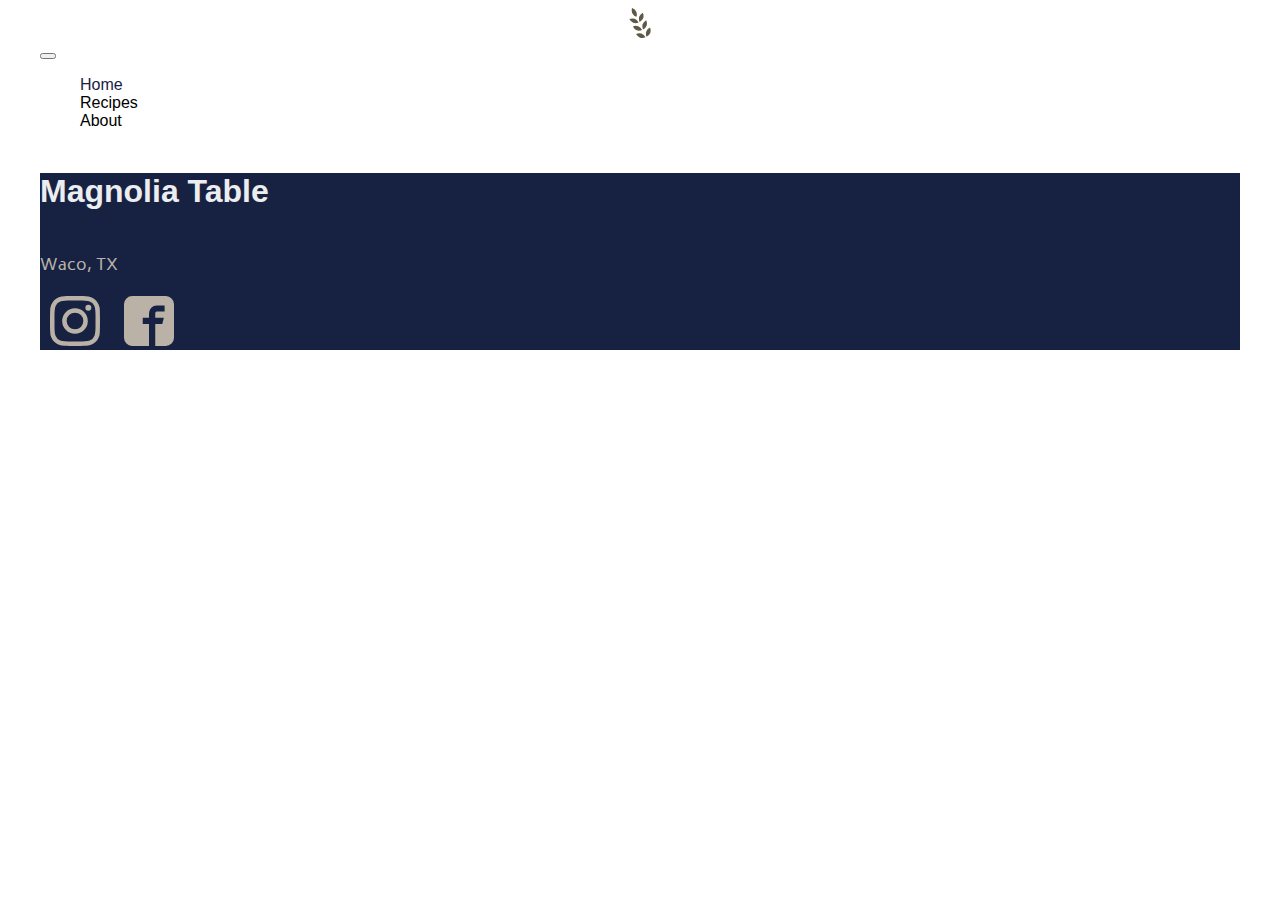
<file: roastedchicken.html>
<!DOCTYPE html>
<html lang="en">

<head>
    <meta charset="utf-8">
    <meta http-equiv="X-UA-Compatible" content="IE=edge">
    <meta name="viewport" content="width=device-width, initial-scale=1">

    <title>Magnolia Table Recipes</title>

    <link href="https://cdn.jsdelivr.net/npm/bootstrap@5.0.2/dist/css/bootstrap.min.css" rel="stylesheet"
        integrity="sha384-EVSTQN3/azprG1Anm3QDgpJLIm9Nao0Yz1ztcQTwFspd3yD65VohhpuuCOmLASjC" crossorigin="anonymous">
    <link rel="stylesheet" href="css/styles.css">

    <link href="https://fonts.cdnfonts.com/css/brown-sugar-2" rel="stylesheet">
    <link href="https://fonts.cdnfonts.com/css/dream-orphans" rel="stylesheet">
    <link rel="preconnect" href="https://fonts.googleapis.com">
<link rel="preconnect" href="https://fonts.gstatic.com" crossorigin>
<link href="https://fonts.googleapis.com/css2?family=Biryani&display=swap" rel="stylesheet">          
                

</head>

<body>
<!-- header -->
<div class="container">
    <div class="row">
        <div class="row">
            <nav class="navbar navbar-expand-lg navbar-light">
                <a class="navbar-brand" href="index.html"><img src="images/leaficon.svg" width="30" height="30"
                        class="d-inline-block align-top" alt=" a and v in brown as logo"></a>
                <button class="navbar-toggler" type="button" data-bs-toggle="collapse" data-bs-target="#navbarNav"
                    aria-controls="navbarNav" aria-expanded="false" aria-label="Toggle navigation">
                    <span class="navbar-toggler-icon"></span>
                </button>
                <div class="collapse navbar-collapse" id="navbarNav">
                    <ul class="navbar-nav header">
                        <li class="nav-item active">
                            <a class="nav-link" href="index.html">Home</a>
                        </li>
                        <li class="nav-item">
                            <a class="nav-link" href="recipes.html">Recipes</a>
                        </li>
                        <li class="nav-item">
                            <a class="nav-link" href="about.html">About</a>
                        </li>
                        
                    </ul>
                </div>
            </nav>

           
        </div>
    </div>





    <!-- footer -->
    <footer class="navy py-5">
        <div class="container-fluid">
            <div class="row justify-content-center text-center">
                <h4>Magnolia Table</h4>
                <p class="bodytext">Waco, TX</p>

                <div class="row justify-content-center">
                    <div class="col-8">
                        <img src="images/instagramicon.svg" alt="beige instagram icon">

                        <img src="images/facebookicon.svg" alt="beige facebook icon - f with box around itself">
                    </div>
                </div>
            </div>
        </div>
    </footer>
    <script src="https://cdn.jsdelivr.net/npm/bootstrap@5.0.2/dist/js/bootstrap.bundle.min.js"
        integrity="sha384-MrcW6ZMFYlzcLA8Nl+NtUVF0sA7MsXsP1UyJoMp4YLEuNSfAP+JcXn/tWtIaxVXM"
        crossorigin="anonymous"></script>
</body>

</html>
</file>
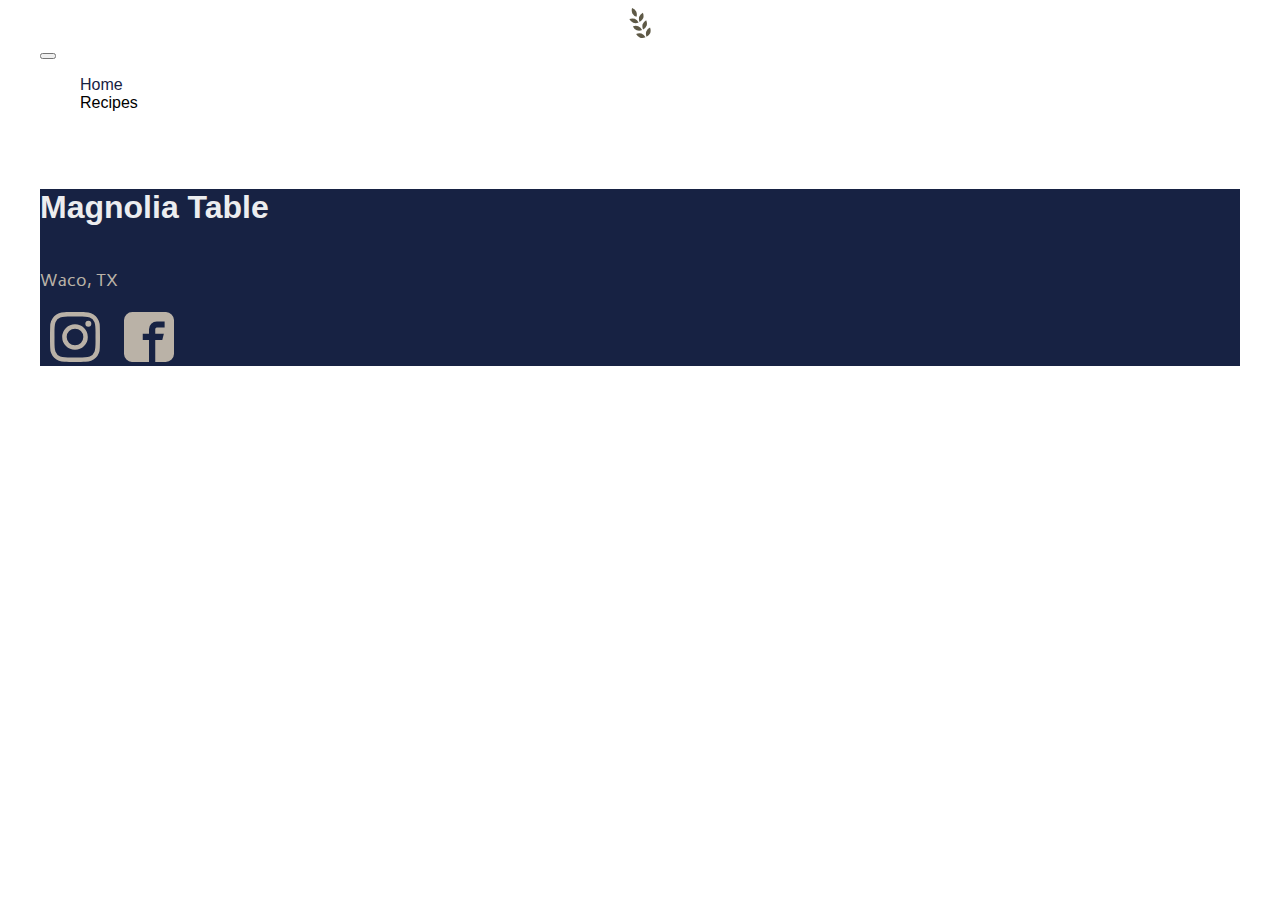
<file: searedscallops.html>
<!DOCTYPE html>
<html lang="en">

<head>
    <meta charset="utf-8">
    <meta http-equiv="X-UA-Compatible" content="IE=edge">
    <meta name="viewport" content="width=device-width, initial-scale=1">

    <title>Magnolia Table Recipes</title>

    <link href="https://cdn.jsdelivr.net/npm/bootstrap@5.0.2/dist/css/bootstrap.min.css" rel="stylesheet"
        integrity="sha384-EVSTQN3/azprG1Anm3QDgpJLIm9Nao0Yz1ztcQTwFspd3yD65VohhpuuCOmLASjC" crossorigin="anonymous">
    <link rel="stylesheet" href="css/styles.css">

    <link href="https://fonts.cdnfonts.com/css/brown-sugar-2" rel="stylesheet">
    <link href="https://fonts.cdnfonts.com/css/dream-orphans" rel="stylesheet">
    <link rel="preconnect" href="https://fonts.googleapis.com">
    <link rel="preconnect" href="https://fonts.gstatic.com" crossorigin>
    <link rel="preconnect" href="https://fonts.googleapis.com">
<link rel="preconnect" href="https://fonts.gstatic.com" crossorigin>
<link href="https://fonts.googleapis.com/css2?family=Biryani:wght@400;700&display=swap" rel="stylesheet">


</head>

<body>
    <!-- header -->
    <div class="container">
        <div class="row">
            <div class="row">
                <nav class="navbar navbar-expand-lg navbar-light">
                    <a class="navbar-brand" href="index.html"><img src="images/leaficon.svg" width="30" height="30"
                            class="d-inline-block align-top" alt=" a and v in brown as logo"></a>
                    <button class="navbar-toggler" type="button" data-bs-toggle="collapse" data-bs-target="#navbarNav"
                        aria-controls="navbarNav" aria-expanded="false" aria-label="Toggle navigation">
                        <span class="navbar-toggler-icon"></span>
                    </button>
                    <div class="collapse navbar-collapse" id="navbarNav">
                        <ul class="navbar-nav header">
                            <li class="nav-item active">
                                <a class="nav-link active" href="index.html">Home</a>
                            </li>
                            <li class="nav-item">
                                <a class="nav-link" href="recipes.html">Recipes</a>
                            </li>

                        </ul>
                    </div>
                </nav>


            </div>
        </div>

        <br class="py-3">



    <!-- images -->

    

    <!-- footer -->

    <footer class="navy py-5">
        <div class="container-fluid">
            <div class="row justify-content-center text-center">
                <h4>Magnolia Table</h4>
                <p class="bodytext">Waco, TX</p>

                <div class="row justify-content-center">
                    <div class="col-8">
                        <img src="images/instagramicon.svg" alt="beige instagram icon">

                        <img src="images/facebookicon.svg" alt="beige facebook icon - f with box around itself">
                    </div>
                </div>
            </div>
        </div>
    </footer>
    <script src="https://cdn.jsdelivr.net/npm/bootstrap@5.0.2/dist/js/bootstrap.bundle.min.js"
        integrity="sha384-MrcW6ZMFYlzcLA8Nl+NtUVF0sA7MsXsP1UyJoMp4YLEuNSfAP+JcXn/tWtIaxVXM"
        crossorigin="anonymous"></script>
</body>

</html>
</file>
<file: css/styles.css>
body{font-size:16px}img{width:100%}.container{max-width:1200px;margin-left:auto;margin-right:auto}h1{text-align:center}#testimonials img{max-width:4rem;max-height:4rem;border-radius:4rem;margin-bottom:2rem}.navy{background-color:#172243}.olive{background-color:#5e5946}.beige{background-color:#d0cebd}.sand{background-color:#bab2a7}.offwhite{background-color:#ecedef}.pattern{background-image:url(/images/mtpattern.png);background-size:cover}ul{list-style:none}ul p{text-align:center}.header{font-family:"Dream Orphans",sans-serif;font-size:1rem}.main{font-family:'Brown Sugar', sans-serif;font-size:4rem;color:#ecedef}.bodytext{font-family:'Biryani', sans-serif;font-size:1rem}header ul a:hover{color:#172243}.active{color:#172243}.icons h2{font-size:2rem;margin:20px 0px}.icons p{font-family:"Biryani",sans-serif;color:#172243;font-size:.8rem;margin-top:10px}.strong{font-family:"Biryani",sans-serif;font-style:700}.featuredrecipes p{font-size:.7rem}.featuredrecipes h2{font-size:2rem;margin:20px 0px}.frecipe2{color:#ecedef}.frecipe3{color:#bab2a7}.wwa p{font-size:1rem}.wwa h2{font-size:2rem;margin-bottom:20px}.wwa{margin:40px 0px}.grape h1{font-size:3rem;text-align:center;color:#ecedef;margin:3.5rem}.grape{background-image:url(../images/arugalasalad.svg);background-size:cover;background-repeat:no-repeat}.arg{color:#ecedef}.des{color:#ecedef;font-size:12px}.scal p{color:#ecedef}a{text-decoration:none;color:inherit}strong{font-weight:bold}a:hover{opacity:85%;color:inherit}.recipespage img:hover{transform:scale(1.02);transition-duration:500ms}.mealinfo h2{font-size:1.5rem;color:#5e5946}.mealinfo p{font-size:1rem;margin-top:.5rem;color:#172243}.wyn h3{font-size:1.5rem}.wyn p{line-height:1.5rem;text-align:left;color:#172243}.wyn h4{margin-bottom:20px;color:#5e5946}.instructions h3{font-size:1.5rem}.instructions p{line-height:2rem;text-align:left;color:#172243;font-size:1rem}.instructions strong{font:italic}.globe h3{font-size:1.5rem;color:#172243}.globe p{line-height:2rem;text-align:left;color:#172243}.globe strong{font:italic}.globe li{margin-bottom:20px}.recipes h1{color:#ecedef;font-family:"Dream Orphans",sans-serif;font-weight:300}.body{color:#FFFEFE}footer p{color:#bab2a7}footer img{max-width:50px;display:inline-block;margin:0px 10px}footer h4{font-size:2rem;font-family:"Brown Sugar",sans-serif;color:#ecedef}
</file>
